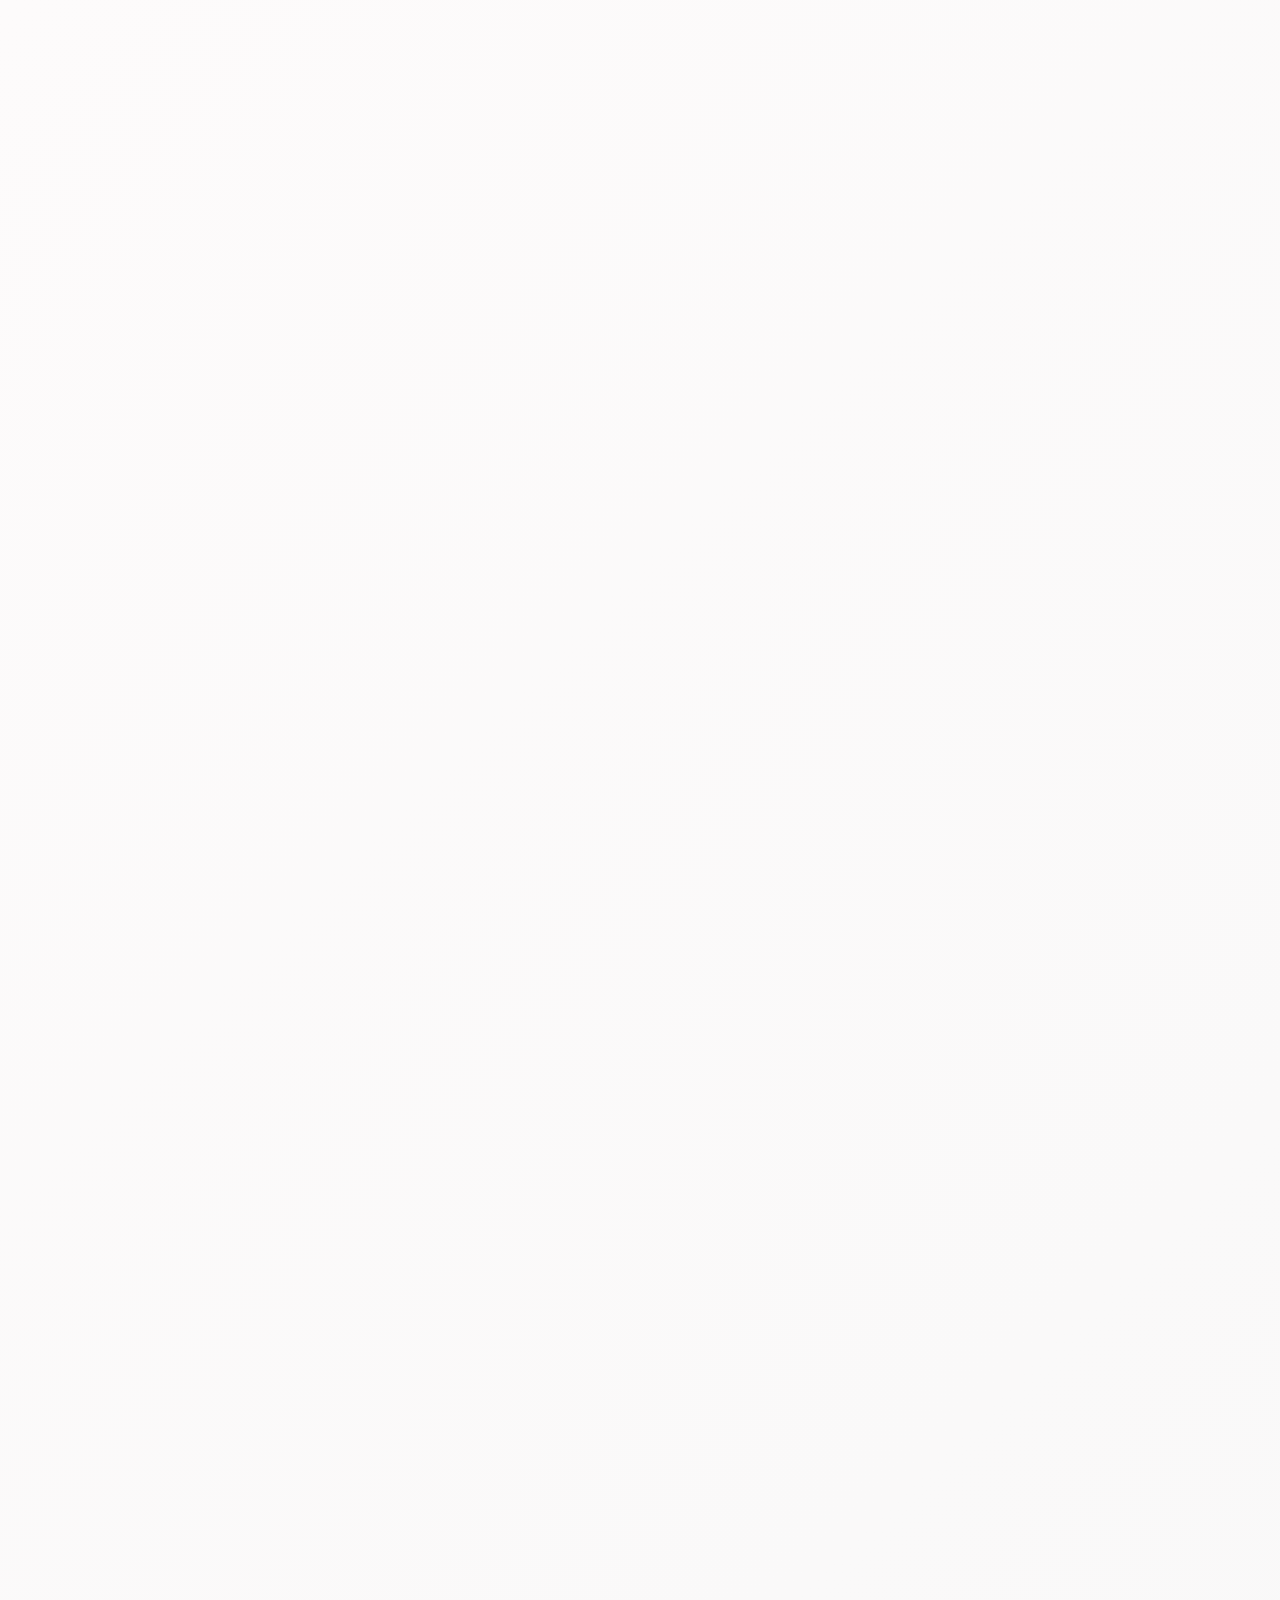
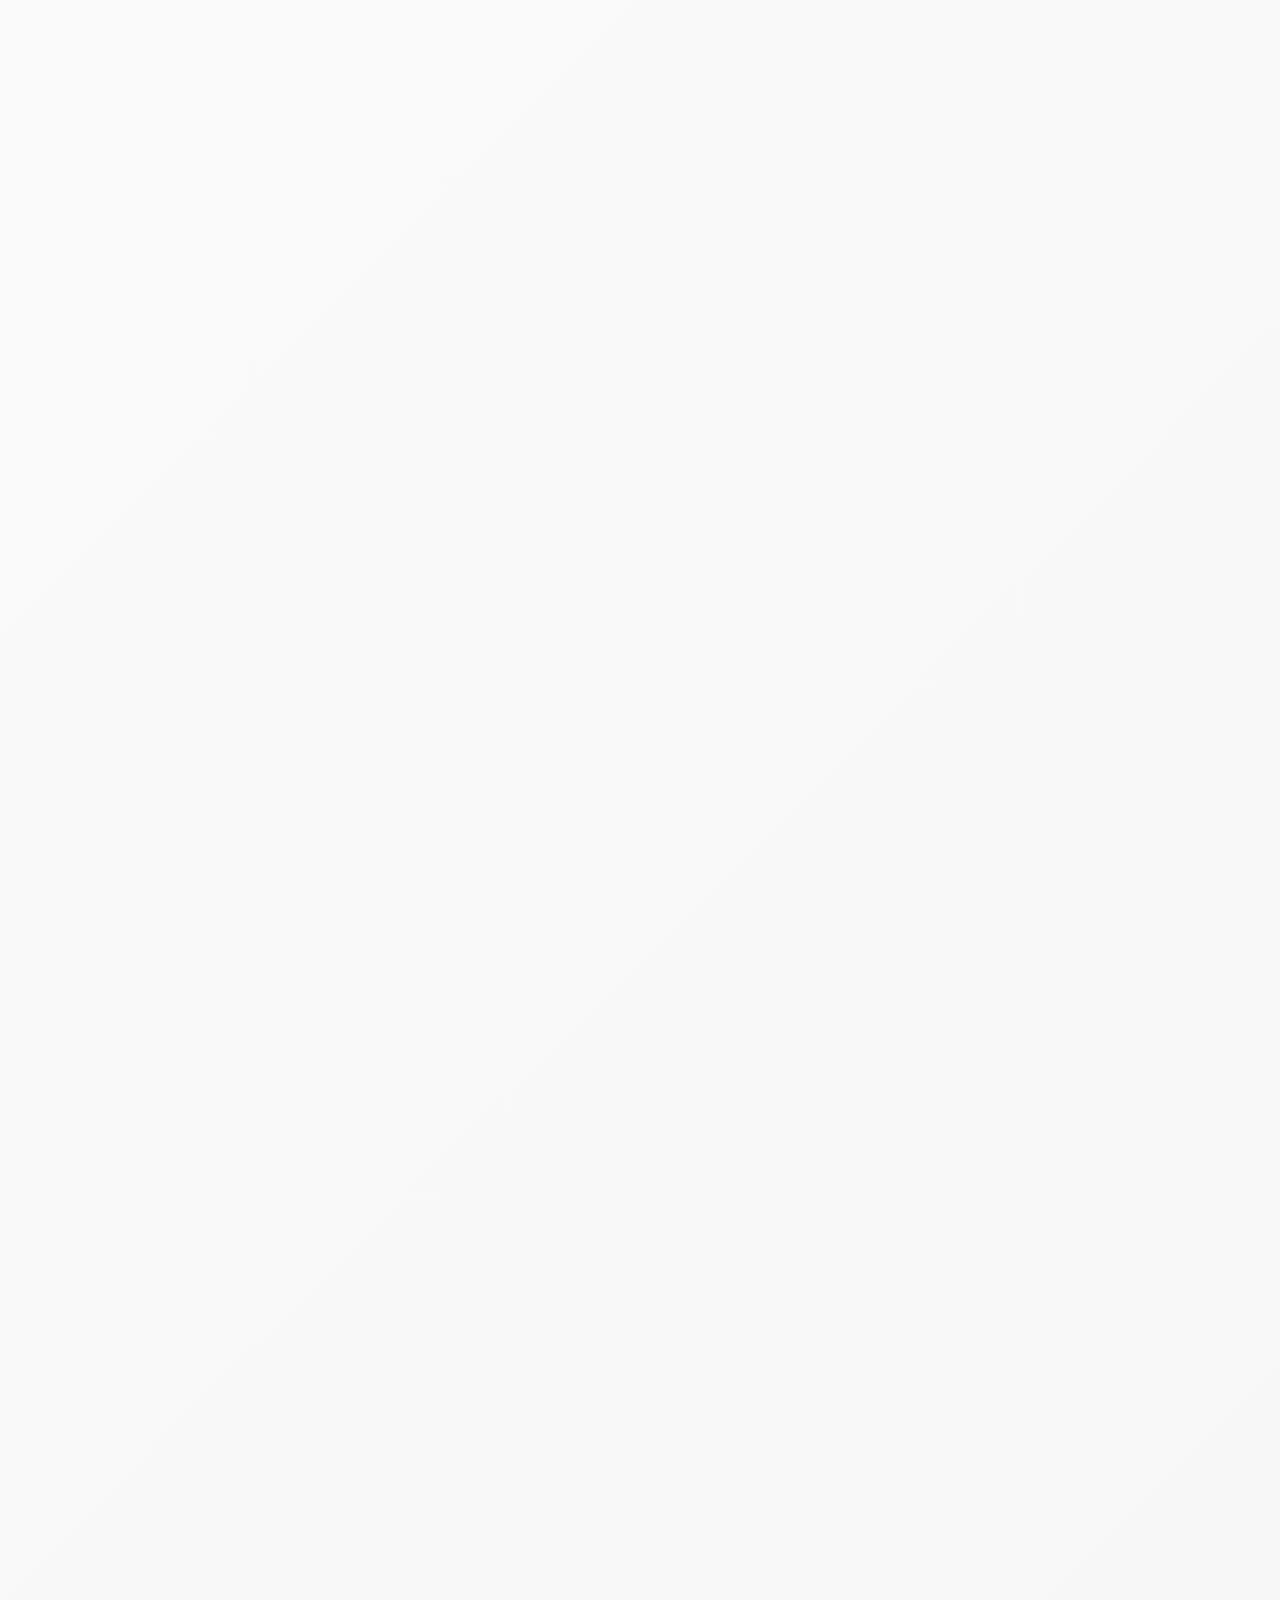
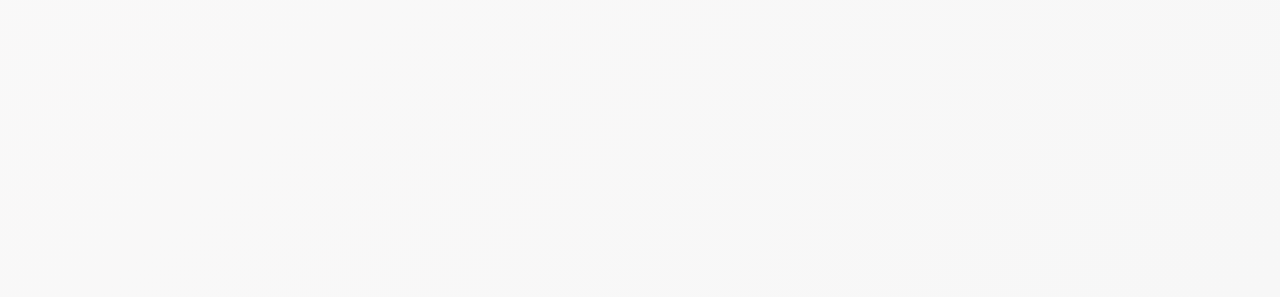
<file: CSRP2/egg-scanner-app-main/batch-loading.html>
<!DOCTYPE html>
<html lang="en">
<head>
    <meta charset="UTF-8">
    <meta name="viewport" content="width=device-width, initial-scale=1.0">
    <title>Scanning Eggs - Fresh Eggs Scanner</title>
    <link rel="stylesheet" href="styles/main.css">
</head>
<body>
    <!-- Header Navigation -->
    <header class="header">
        <div class="container">
            <nav class="nav">
                <div class="nav-right">
                    <a href="index.html" class="nav-btn btn-red">Home</a>
                </div>
            </nav>
        </div>
    </header>

    <!-- Main Content -->
    <main>
        <!-- Hero Section -->
        <section class="hero">
            <div class="container">
                <div class="hero-content">
                    <div class="hero-left">
                        <h1 class="hero-title">
                             Your pocket <span class="text-yellow">Egg-spert in <br>
                            Freshness
                        </h1>
                        <p class="hero-description">
                            Meet your kitchen’s new best friend! This AI-powered tool scans your eggs and tells you if they’re fresh, No more egg-speriments gone wrong.
                        </p>
                        <a href="batch-upload.html" class="btn btn-red hero-cta">SCAN YOUR EGGS HERE</a>
                        <p class="click-here">Click here!</p>
                    </div>
                    <div class="hero-right">
                        <div class="yellow-circle"></div>
                        <div class="egg-bowl">
                            <div class="bowl-container">
                                <div class="bowl"></div>
                                <div class="eggs">
                                    <div class="egg"></div>
                                    <div class="egg"></div>
                                    <div class="egg"></div>
                                    <div class="egg"></div>
                                    <div class="egg"></div>
                                    <div class="egg"></div>
                                </div>
                            </div>
                        </div>
                    </div>
                </div>
            </div>
        </section>

        <!-- Process Steps Section -->
        <section class="process-steps">
            <div class="container">
                <div class="steps-grid">
                    <div class="step">
                        <div class="step-icon yellow">1</div>
                        <h3 class="step-title">Upload<br>the Image<br>of the Eggs</h3>
                    </div>
                    <div class="step">
                        <div class="step-icon yellow">2</div>
                        <h3 class="step-title">Wait for the<br>Results</h3>
                    </div>
                    <div class="step">
                        <div class="step-icon green">3</div>
                        <h3 class="step-title">Results Are<br>Ready!</h3>
                    </div>
                </div>
            </div>
        </section>

        <!-- Loading Section -->
        <section class="loading-section">
            <div class="container">
                <div class="loading-container">
                    <h2 class="loading-title">SCANNING</h2>
                    <p class="loading-subtitle">We are scanning your eggs</p>
                    
                    <div class="scanning-eggs">
                        <div class="scanning-egg"></div>
                        <div class="scanning-egg"></div>
                        <div class="scanning-egg"></div>
                    </div>
                    
                    <p class="scanning-text">SCANNING EGG/S</p>
                    
                    <div class="progress-bar">
                        <div class="progress-fill"></div>
                    </div>
                </div>
            </div>
        </section>

<!-- Guidelines Section -->
        <section class="guidelines">
            <div class="container">
                
                <!-- Guidelines for Single Egg -->
               <div class="guideline-section">
                    <div class="guideline-header yellow">Guidelines for Single Egg</div>
                    <div class="guideline-content">
                        <div class="guideline-columns-container">
                            <div class="guideline-column">
                                <div class="guideline-content-wrapper">
                                    <div class="guideline-text">
                                        <ol>
                                            <li>Go to a shaded/dark area (the darker it is, the better).</li>
                                            <li>Place Egg On top of a source of light, enough to see the color of the egg inside (Flashlight, Camera light, etc.).</li>
                                             <li>Take a picture of the top view of the lighted/candled egg.</li>
                                            <li>Upload the egg to know the results.</li>
                                        </ol>
                                    </div>
                                </div>
                            </div>
                            <div class="guideline-column">
                                <div class="guideline-content-wrapper">
                                    <div class="guideline-image">
                               <img src="images/SINGLE.png" alt="Single egg example" class="zoomable" loading="lazy">
                            </div>
                                </div>
                            </div>
                        </div>
                    </div>
                </div>
                <!-- Guidelines for Egg Scanning by Batch -->
                <div class="guideline-section">
                    <div class="guideline-header yellow">Guidelines for Egg Scanning by Batch</div>
                    <div class="guideline-content">
                        <div class="guideline-columns-container">
                            <div class="guideline-column">
                                <div class="guideline-content-wrapper">
                                    <div class="guideline-text">
                                        <ol>
                                            <li>Go to a shaded/dark area (the darker it is, the better).</li>
                                            <li>Prepare your DIY Egg Carton with Lights (Scroll down to see the instructions).</li>
                                             <li>Place the eggs on the DIY Egg Carton.</li>
                                            <li>Take a picture of the top view of the lighted/candled eggs.</li>
                                            <li>Upload the picture to know the results.</li>
                                        </ol>
                                    </div>
                                </div>
                            </div>
                            <div class="guideline-column">
                                <div class="guideline-content-wrapper">
                                    <div class="guideline-image">
                               <img src="images/BATCH.png" alt="Batch egg example" class="zoomable" loading="lazy">
                            </div>
                                </div>
                            </div>
                        </div>
                    </div>
                </div>

                <!-- 
                <div class="text-center mb-3">
                    <a href="#upload-section" class="btn btn-red">SCAN YOUR EGGS NOW!</a>
                    <p class="click-here">Click here!</p>
                </div>
                -->
            </div>
        </section>

        <!-- DIY Section -->
        <section class="diy-panel" aria-labelledby="diy-title">
            <div class="container">
                <h2 id="diy-title" class="diy-title">DIY Egg Carton with Lights</h2>

                <div class="diy-card">
                    <div class="diy-steps">
                        <div class="diy-step" aria-label="Step 1: Materials">
                            <div>
                                <div style="display:flex;align-items:flex-start;">
                                    <div class="diy-step-number">1</div>
                                    <div class="diy-text">
                                        <strong>Materials</strong>
                                        <div style="margin-top:6px;font-size:0.95rem;color: #374151;">
                                            Prepare an Egg carton, and 6 small LED lights.
                                        </div>
                                    </div>
                                </div>
                            </div>
                            <div class="diy-thumb">
                                <img src="images/STEP 1.png" alt="Materials" class="zoomable" loading="lazy">
                            </div>
                        </div>

                        <div class="diy-step" aria-label="Step 2: Setup">
                            <div>
                                <div style="display:flex;align-items:flex-start;">
                                    <div class="diy-step-number">2</div>
                                    <div class="diy-text">
                                        <strong>Setup</strong>
                                        <div style="margin-top:6px;font-size:0.95rem;color: #374151;">
                                            Cut/Poke small holes under each cell and place the lights underneath.
                                        </div>
                                    </div>
                                </div>
                            </div>
                            <div class="diy-thumb">
                                <img src="images/STEP 2.png" alt="Setup" class="zoomable" loading="lazy">
                            </div>
                        </div>

                        <div class="diy-step" aria-label="Step 3: Use">
                            <div>
                                <div style="display:flex;align-items:flex-start;">
                                    <div class="diy-step-number">3</div>
                                    <div class="diy-text">
                                        <strong>Use</strong>
                                        <div style="margin-top:6px;font-size:0.95rem;color: #374151;">
                                            Switch on LED lights, place an egg on each cell, then capture the top view of the lighted eggs.
                                        </div>
                                    </div>
                                </div>
                            </div>
                            <div class="diy-thumb">
                                <img src="images/STEP 3.png" alt="Final" class="zoomable" loading="lazy">
                            </div>
                        </div>
                    </div>
                </div>
            </div>
        </section>

        <!-- Footer -->
        <footer class="footer">
            <div class="container">
                <!-- Footer content can be added here if needed -->
            </div>
        </footer>
    </main>

    <!-- Auto-redirect script -->
    <script>
        setTimeout(function() {
            window.location.href = 'batch-results.html';
        }, 5000);
    </script>
</body>
</html>
</file>
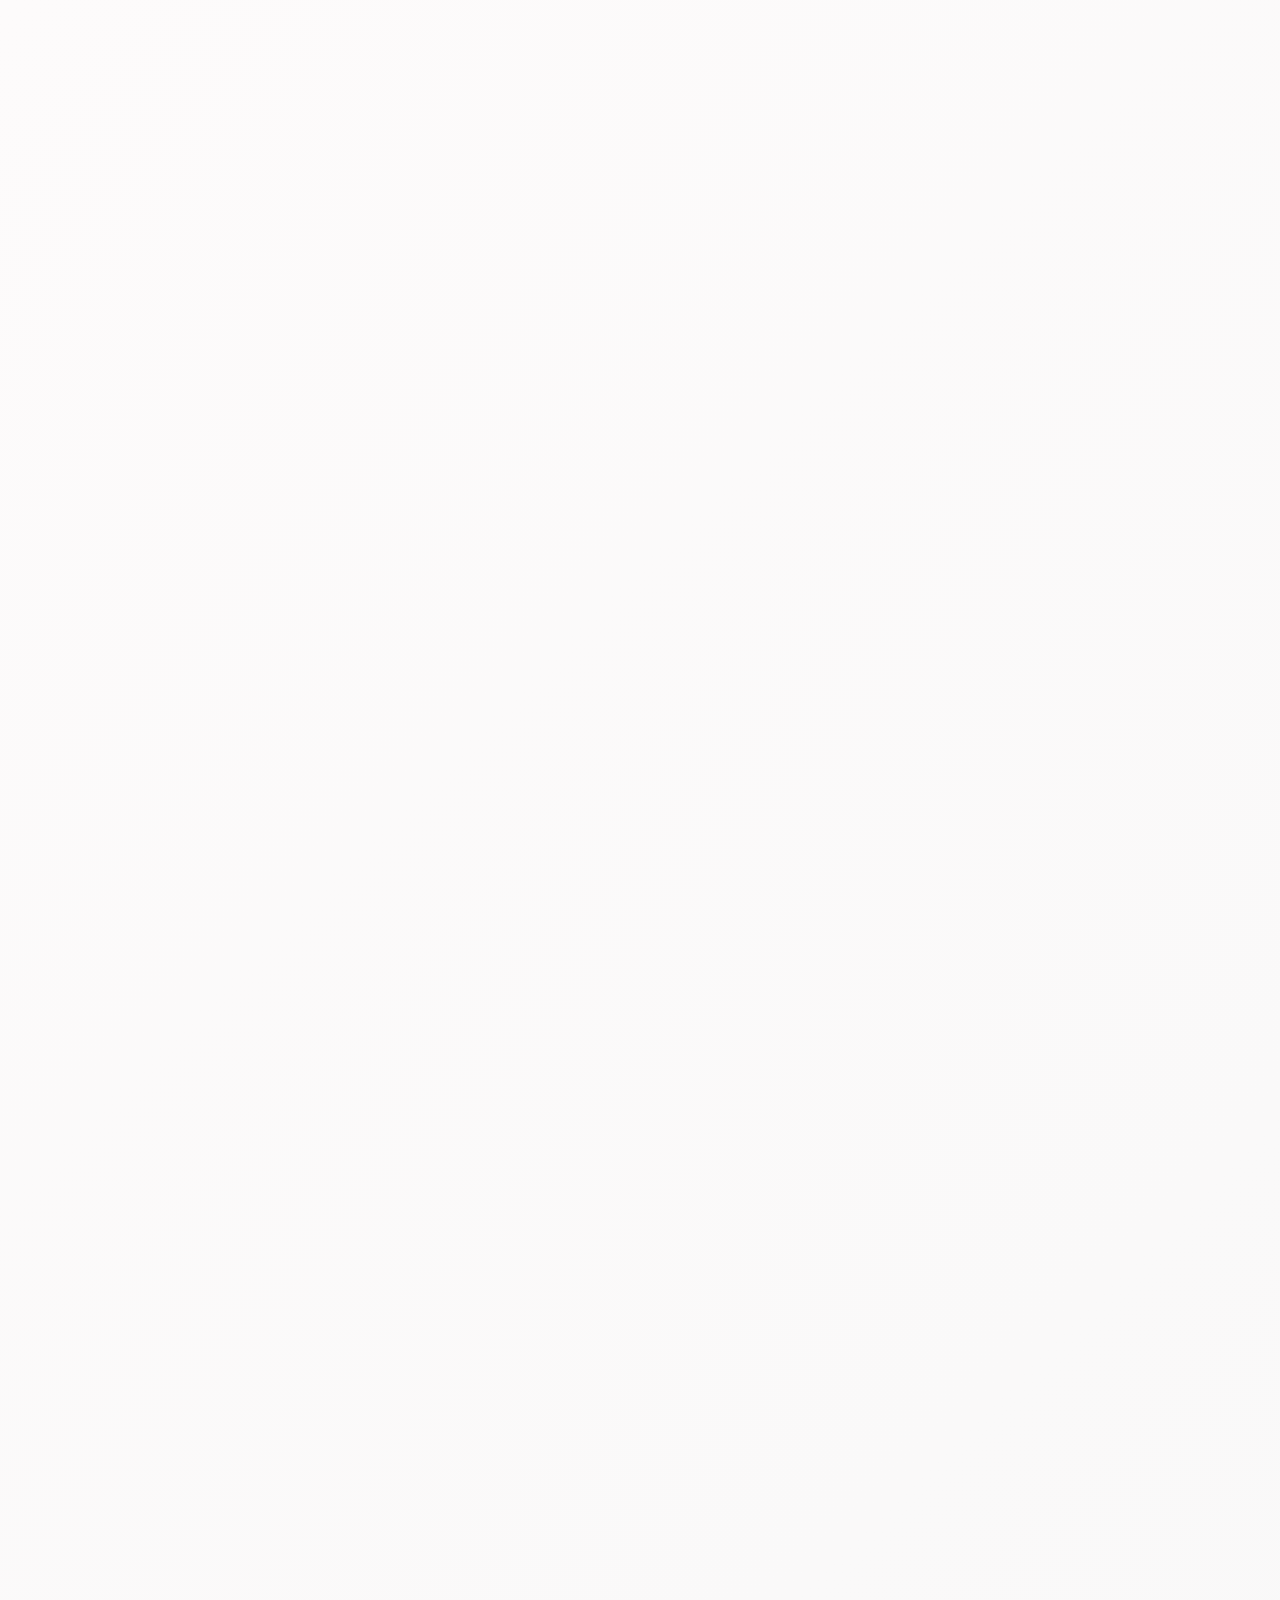
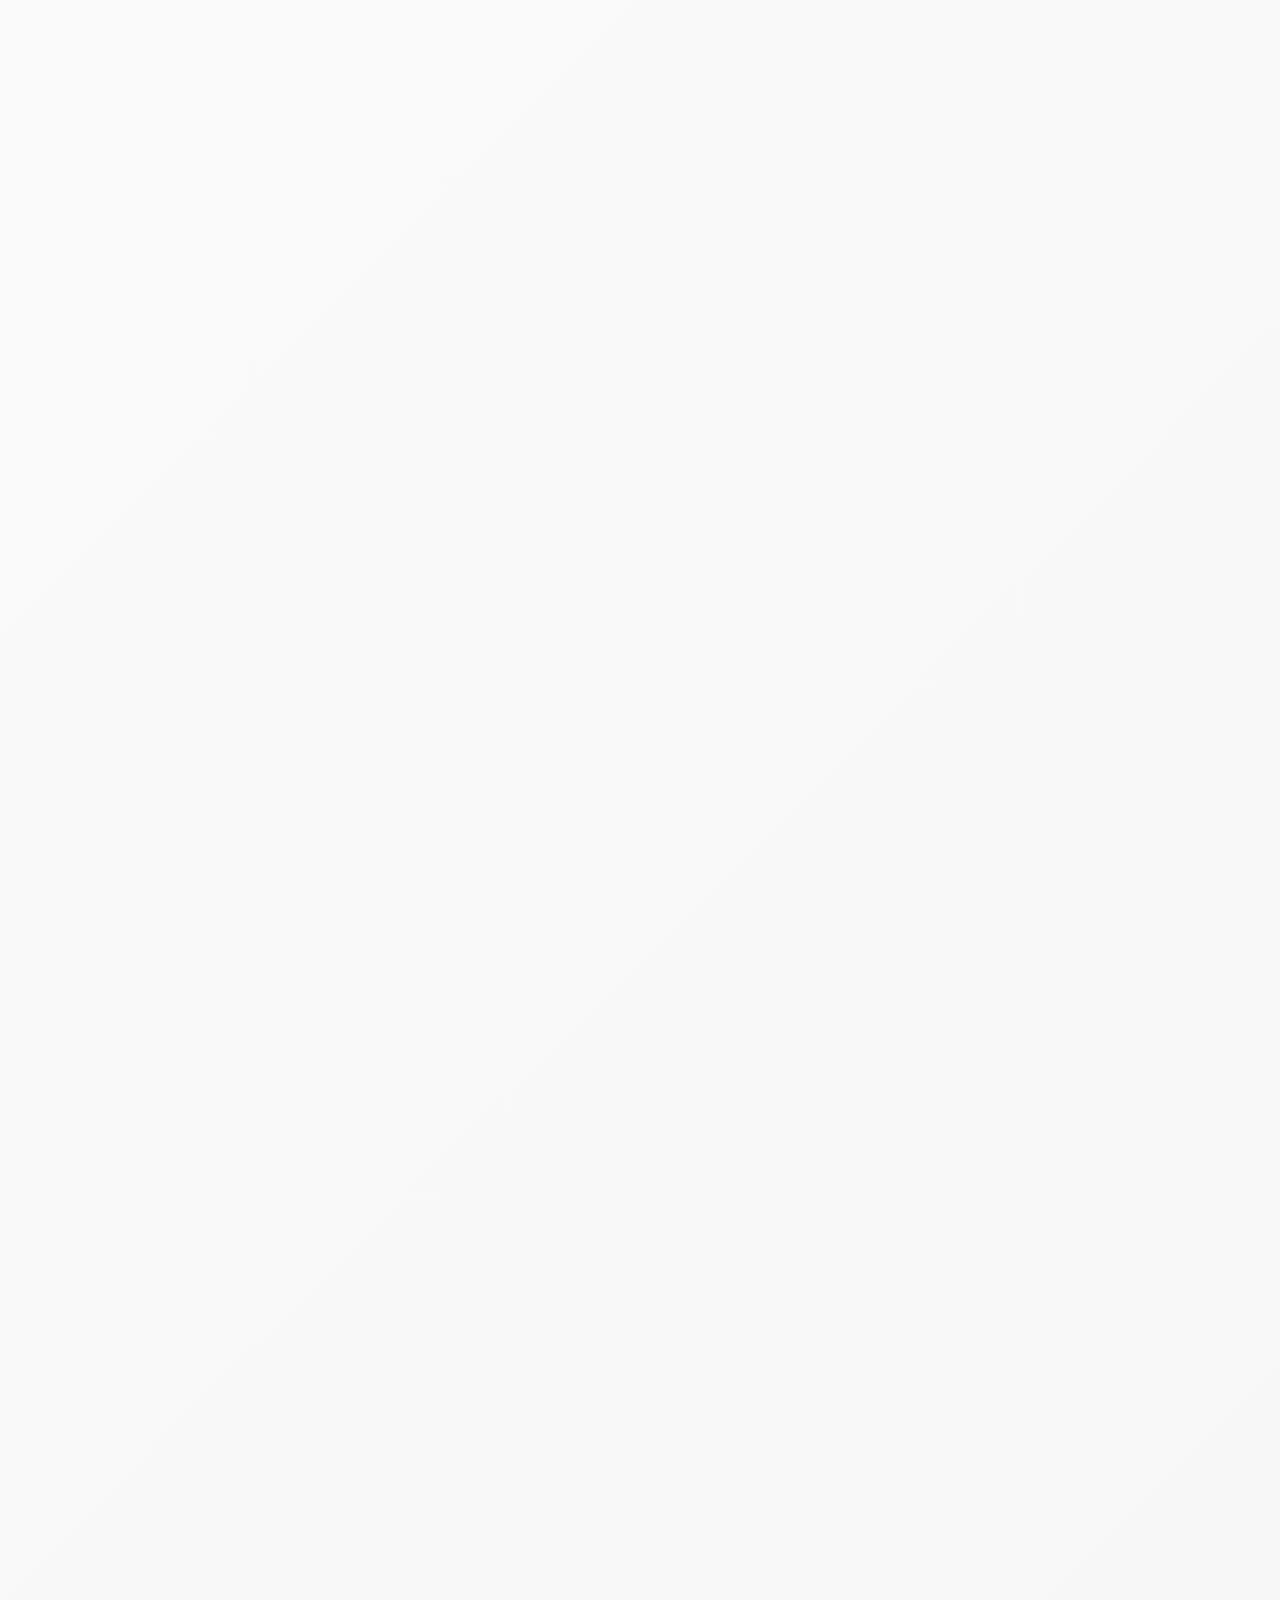
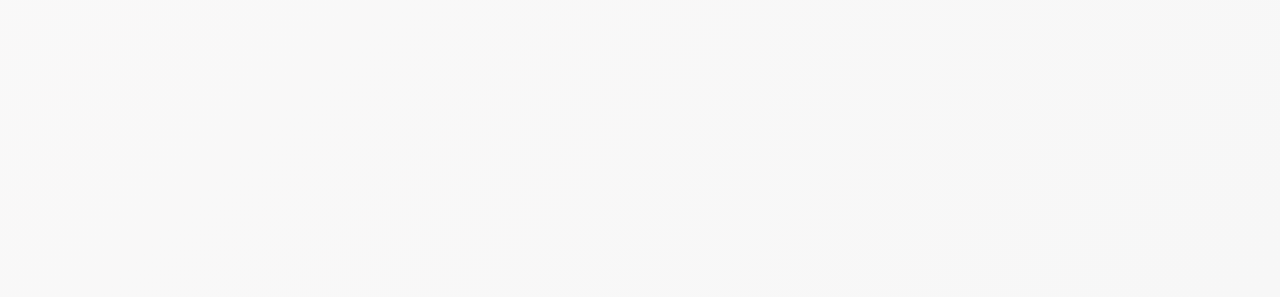
<file: CSRP2/egg-scanner-app-main/individual-loading.html>
<!DOCTYPE html>
<html lang="en">
<head>
    <meta charset="UTF-8">
    <meta name="viewport" content="width=device-width, initial-scale=1.0">
    <title>Scanning Egg - Fresh Eggs Scanner</title>
    <link rel="stylesheet" href="styles/main.css">
</head>
<body>
    <!-- Header Navigation -->
    <header class="header">
        <div class="container">
            <nav class="nav">
                <div class="nav-right">
                    <a href="index.html" class="nav-btn btn-red">Home</a>
                </div>
            </nav>
        </div>
    </header>

    <!-- Main Content -->
    <main>
        <!-- Hero Section -->
        <section class="hero">
            <div class="container">
                <div class="hero-content">
                    <div class="hero-left">
                        <h1 class="hero-title">
                             Your pocket <span class="text-yellow">Egg-spert in <br>
                            Freshness
                        </h1>
                        <p class="hero-description">
                            Meet your kitchen’s new best friend! This AI-powered tool scans your eggs and tells you if they’re fresh, No more egg-speriments gone wrong.
                        </p>
                        <a href="individual-upload.html" class="btn btn-red hero-cta">SCAN YOUR EGGS HERE</a>
                        <p class="click-here">Click here!</p>
                    </div>
                    <div class="hero-right">
                        <div class="yellow-circle"></div>
                        <div class="egg-bowl">
                            <div class="bowl-container">
                                <div class="bowl"></div>
                                <div class="eggs">
                                    <div class="egg"></div>
                                    <div class="egg"></div>
                                    <div class="egg"></div>
                                    <div class="egg"></div>
                                    <div class="egg"></div>
                                    <div class="egg"></div>
                                </div>
                            </div>
                        </div>
                    </div>
                </div>
            </div>
        </section>

        <!-- Process Steps Section -->
        <section class="process-steps">
            <div class="container">
                <div class="steps-grid">
                    <div class="step">
                        <div class="step-icon yellow">1</div>
                        <h3 class="step-title">Upload<br>the Image<br>of the Eggs</h3>
                    </div>
                    <div class="step">
                        <div class="step-icon yellow">2</div>
                        <h3 class="step-title">Wait for the<br>Results</h3>
                    </div>
                    <div class="step">
                        <div class="step-icon green">3</div>
                        <h3 class="step-title">Results Are<br>Ready!</h3>
                    </div>
                </div>
            </div>
        </section>

        <!-- Loading Section -->
        <section class="loading-section">
            <div class="container">
                <div class="loading-container">
                    <h2 class="loading-title">SCANNING</h2>
                    <p class="loading-subtitle">We are scanning your egg</p>
                    
                    <div class="scanning-eggs">
                        <div class="scanning-egg"></div>
                        <div class="scanning-egg"></div>
                        <div class="scanning-egg"></div>
                    </div>
                    
                    <p class="scanning-text">SCANNING EGG/S</p>
                    
                    <div class="progress-bar">
                        <div class="progress-fill"></div>
                    </div>
                </div>
            </div>
        </section>

<!-- Guidelines Section -->
        <section class="guidelines">
            <div class="container">
                
                <!-- Guidelines for Single Egg -->
               <div class="guideline-section">
                    <div class="guideline-header yellow">Guidelines for Single Egg</div>
                    <div class="guideline-content">
                        <div class="guideline-columns-container">
                            <div class="guideline-column">
                                <div class="guideline-content-wrapper">
                                    <div class="guideline-text">
                                        <ol>
                                            <li>Go to a shaded/dark area (the darker it is, the better).</li>
                                            <li>Place Egg On top of a source of light, enough to see the color of the egg inside (Flashlight, Camera light, etc.).</li>
                                             <li>Take a picture of the top view of the lighted/candled egg.</li>
                                            <li>Upload the egg to know the results.</li>
                                        </ol>
                                    </div>
                                </div>
                            </div>
                            <div class="guideline-column">
                                <div class="guideline-content-wrapper">
                                    <div class="guideline-image">
                               <img src="images/SINGLE.png" alt="Single egg example" class="zoomable" loading="lazy">
                            </div>
                                </div>
                            </div>
                        </div>
                    </div>
                </div>
                <!-- Guidelines for Egg Scanning by Batch -->
                <div class="guideline-section">
                    <div class="guideline-header yellow">Guidelines for Egg Scanning by Batch</div>
                    <div class="guideline-content">
                        <div class="guideline-columns-container">
                            <div class="guideline-column">
                                <div class="guideline-content-wrapper">
                                    <div class="guideline-text">
                                        <ol>
                                            <li>Go to a shaded/dark area (the darker it is, the better).</li>
                                            <li>Prepare your DIY Egg Carton with Lights (Scroll down to see the instructions).</li>
                                             <li>Place the eggs on the DIY Egg Carton.</li>
                                            <li>Take a picture of the top view of the lighted/candled eggs.</li>
                                            <li>Upload the picture to know the results.</li>
                                        </ol>
                                    </div>
                                </div>
                            </div>
                            <div class="guideline-column">
                                <div class="guideline-content-wrapper">
                                    <div class="guideline-image">
                               <img src="images/BATCH.png" alt="Batch egg example" class="zoomable" loading="lazy">
                            </div>
                                </div>
                            </div>
                        </div>
                    </div>
                </div>

                <!-- 
                <div class="text-center mb-3">
                    <a href="#upload-section" class="btn btn-red">SCAN YOUR EGGS NOW!</a>
                    <p class="click-here">Click here!</p>
                </div>
                -->
            </div>
        </section>

         <!-- DIY Section -->
        <section class="diy-panel" aria-labelledby="diy-title">
            <div class="container">
                <h2 id="diy-title" class="diy-title">DIY Egg Carton with Lights</h2>

                <div class="diy-card">
                    <div class="diy-steps">
                        <div class="diy-step" aria-label="Step 1: Materials">
                            <div>
                                <div style="display:flex;align-items:flex-start;">
                                    <div class="diy-step-number">1</div>
                                    <div class="diy-text">
                                        <strong>Materials</strong>
                                        <div style="margin-top:6px;font-size:0.95rem;color: #374151;">
                                            Prepare an Egg carton, and 6 small LED lights.
                                        </div>
                                    </div>
                                </div>
                            </div>
                            <div class="diy-thumb">
                                <img src="images/STEP 1.png" alt="Materials" class="zoomable" loading="lazy">
                            </div>
                        </div>

                        <div class="diy-step" aria-label="Step 2: Setup">
                            <div>
                                <div style="display:flex;align-items:flex-start;">
                                    <div class="diy-step-number">2</div>
                                    <div class="diy-text">
                                        <strong>Setup</strong>
                                        <div style="margin-top:6px;font-size:0.95rem;color: #374151;">
                                            Cut/Poke small holes under each cell and place the lights underneath.
                                        </div>
                                    </div>
                                </div>
                            </div>
                            <div class="diy-thumb">
                                <img src="images/STEP 2.png" alt="Setup" class="zoomable" loading="lazy">
                            </div>
                        </div>

                        <div class="diy-step" aria-label="Step 3: Use">
                            <div>
                                <div style="display:flex;align-items:flex-start;">
                                    <div class="diy-step-number">3</div>
                                    <div class="diy-text">
                                        <strong>Use</strong>
                                        <div style="margin-top:6px;font-size:0.95rem;color: #374151;">
                                            Switch on LED lights, place an egg on each cell, then capture the top view of the lighted eggs.
                                        </div>
                                    </div>
                                </div>
                            </div>
                            <div class="diy-thumb">
                                <img src="images/STEP 3.png" alt="Final" class="zoomable" loading="lazy">
                            </div>
                        </div>
                    </div>
                </div>
            </div>
        </section>

        <!-- Footer -->
        <footer class="footer">
            <div class="container">
                <!-- Footer content can be added here if needed -->
            </div>
        </footer>
    </main>

    <!-- Auto-redirect script -->
    <script>
        setTimeout(function() {
            window.location.href = 'individual-results.html';
        }, 5000);
    </script>
</body>
</html>
</file>
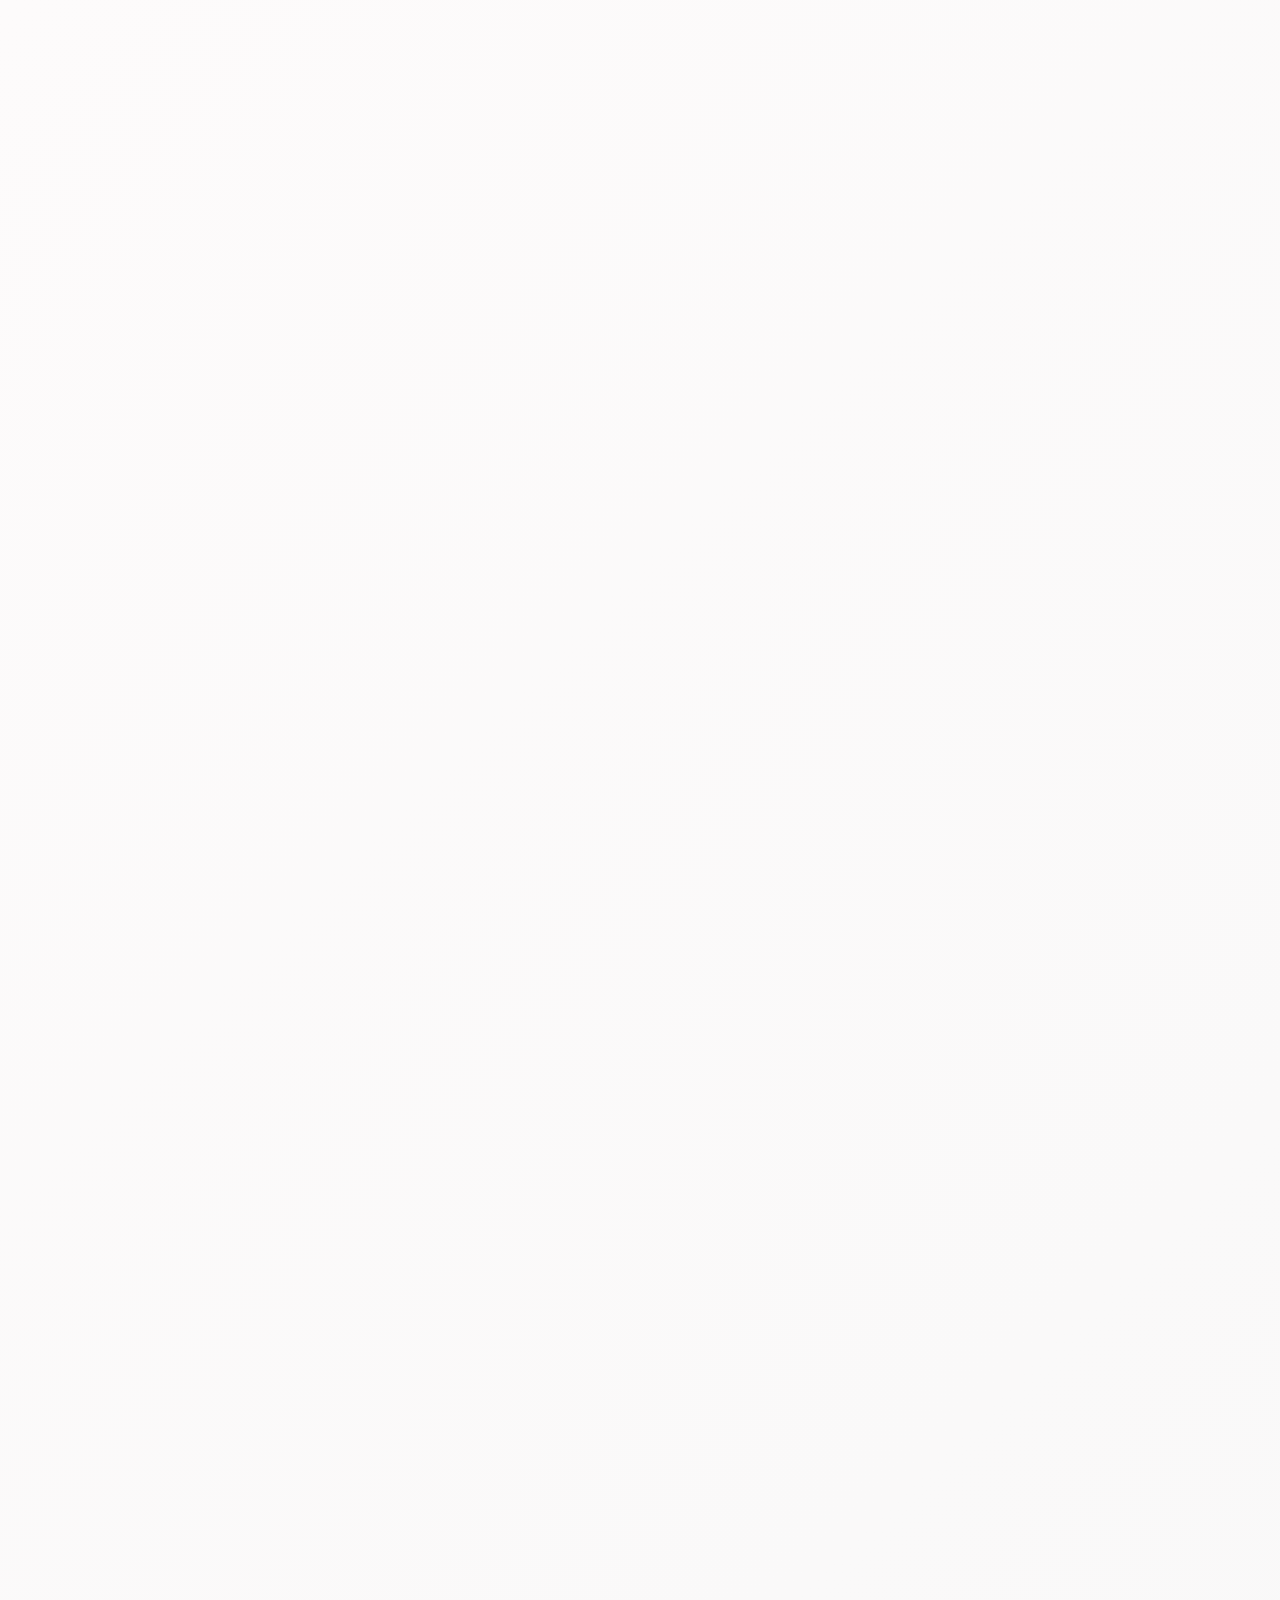
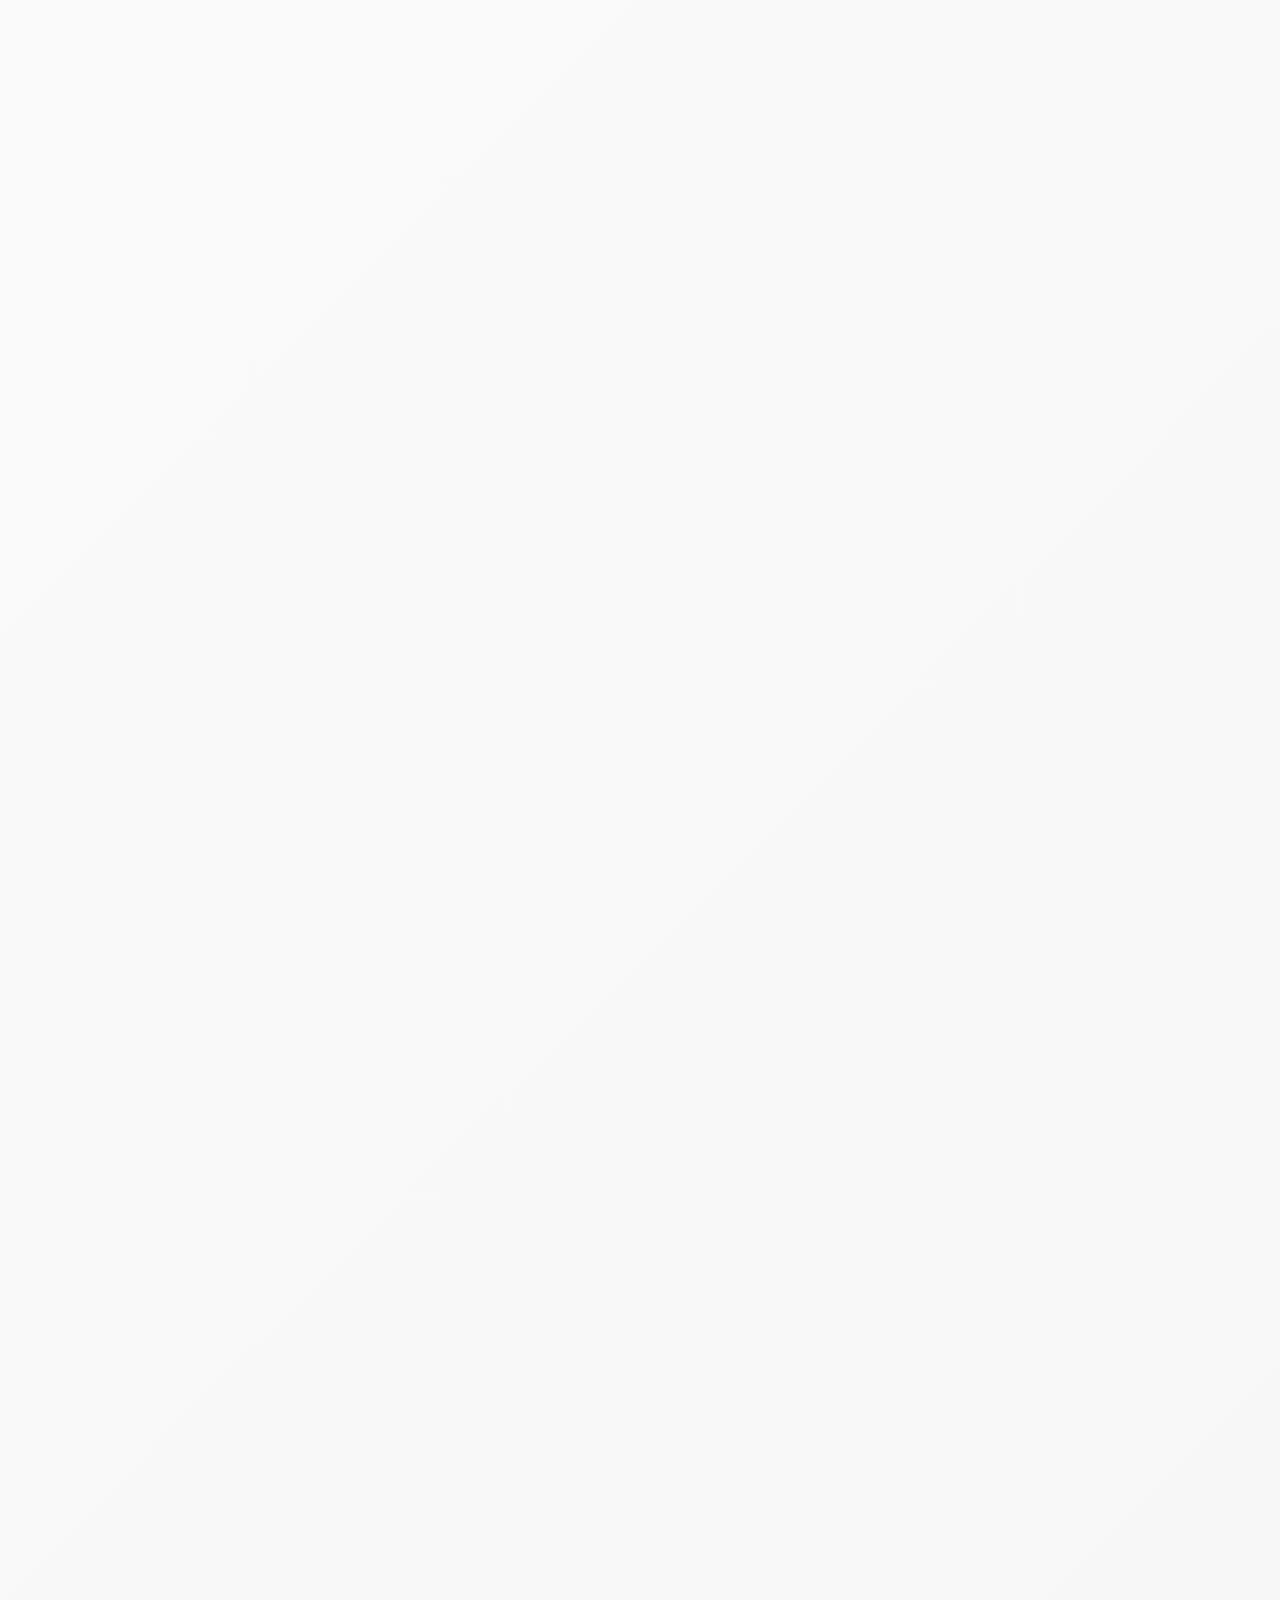
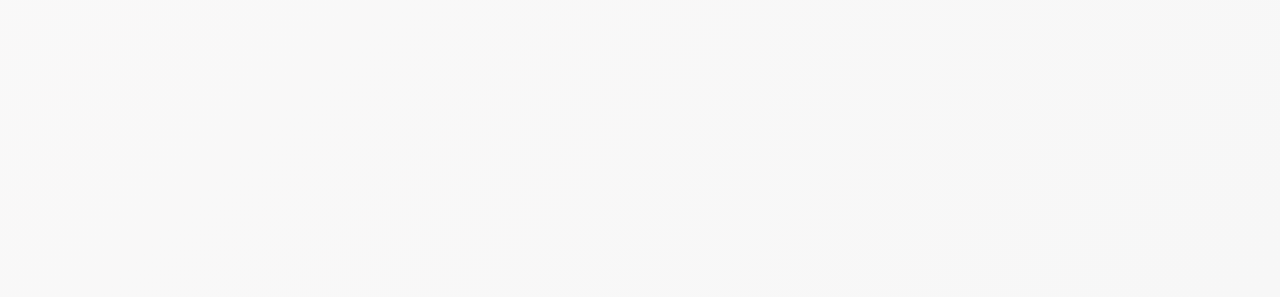
<file: EGG-SCANNER-MAIN-REVISED/CSRP2/egg-scanner-app-main/batch-loading.html>
<!DOCTYPE html>
<html lang="en">
<head>
    <meta charset="UTF-8">
    <meta name="viewport" content="width=device-width, initial-scale=1.0">
    <title>Scanning Eggs - Fresh Eggs Scanner</title>
    <link rel="stylesheet" href="styles/main.css">
</head>
<body>
    <!-- Header Navigation -->
    <header class="header">
        <div class="container">
            <nav class="nav">
                <div class="nav-right">
                    <a href="index.html" class="nav-btn btn-red">Home</a>
                </div>
            </nav>
        </div>
    </header>

    <!-- Main Content -->
    <main>
        <!-- Hero Section -->
        <section class="hero">
            <div class="container">
                <div class="hero-content">
                    <div class="hero-left">
                        <h1 class="hero-title">
                             Your pocket <span class="text-yellow">Egg-spert in <br>
                            Freshness
                        </h1>
                        <p class="hero-description">
                            Meet your kitchen’s new best friend! This AI-powered tool scans your eggs and tells you if they’re fresh, No more egg-speriments gone wrong.
                        </p>
                        <a href="batch-upload.html" class="btn btn-red hero-cta">SCAN YOUR EGGS HERE</a>
                        <p class="click-here">Click here!</p>
                    </div>
                    <div class="hero-right">
                        <div class="yellow-circle"></div>
                        <div class="egg-bowl">
                            <div class="bowl-container">
                                <div class="bowl"></div>
                                <div class="eggs">
                                    <div class="egg"></div>
                                    <div class="egg"></div>
                                    <div class="egg"></div>
                                    <div class="egg"></div>
                                    <div class="egg"></div>
                                    <div class="egg"></div>
                                </div>
                            </div>
                        </div>
                    </div>
                </div>
            </div>
        </section>

        <!-- Process Steps Section -->
        <section class="process-steps">
            <div class="container">
                <div class="steps-grid">
                    <div class="step">
                        <div class="step-icon yellow">1</div>
                        <h3 class="step-title">Upload<br>the Image<br>of the Eggs</h3>
                    </div>
                    <div class="step">
                        <div class="step-icon yellow">2</div>
                        <h3 class="step-title">Wait for the<br>Results</h3>
                    </div>
                    <div class="step">
                        <div class="step-icon green">3</div>
                        <h3 class="step-title">Results Are<br>Ready!</h3>
                    </div>
                </div>
            </div>
        </section>

        <!-- Loading Section -->
        <section class="loading-section">
            <div class="container">
                <div class="loading-container">
                    <h2 class="loading-title">SCANNING</h2>
                    <p class="loading-subtitle">We are scanning your eggs</p>
                    
                    <div class="scanning-eggs">
                        <div class="scanning-egg"></div>
                        <div class="scanning-egg"></div>
                        <div class="scanning-egg"></div>
                    </div>
                    
                    <p class="scanning-text">SCANNING EGG/S</p>
                    
                    <div class="progress-bar">
                        <div class="progress-fill"></div>
                    </div>
                </div>
            </div>
        </section>

        <!-- Guidelines Section -->
        <section class="guidelines">
            <div class="container">
                
                <!-- Guidelines for Single Egg -->
               <div class="guideline-section">
                    <div class="guideline-header yellow">Guidelines for Single Egg</div>
                    <div class="guideline-content">
                        <div class="guideline-columns-container">
                            <div class="guideline-column">
                                <div class="guideline-content-wrapper">
                                    <div class="guideline-text">
                                        <ol>
                                            <li>Go to a shaded/dark area (the darker it is, the better)</li>
                                            <li>Place Egg on top of source of light (flashlight, Camera light, etc.)</li>
                                             <li>Go to a shaded/dark area (the darker it is, the better)</li>
                                            <li>Place Egg on top of source of light (flashlight, Camera light, etc.)</li>
                                        </ol>
                                    </div>
                                </div>
                            </div>
                            <div class="guideline-column">
                                <div class="guideline-content-wrapper">
                                    <div class="guideline-image">
                               <img src="images/SINGLE.png" alt="Single egg example" class="zoomable" loading="lazy">
                            </div>
                                </div>
                            </div>
                        </div>
                    </div>
                </div>
                <!-- Guidelines for Egg Scanning by Batch -->
                <div class="guideline-section">
                    <div class="guideline-header yellow">Guidelines for Egg Scanning by Batch</div>
                    <div class="guideline-content">
                        <div class="guideline-columns-container">
                            <div class="guideline-column">
                                <div class="guideline-content-wrapper">
                                    <div class="guideline-text">
                                        <ol>
                                            <li>Go to a shaded/dark area (the darker it is, the better)</li>
                                            <li>Place Egg on top of source of light (flashlight, Camera light, etc.)</li>
                                             <li>Go to a shaded/dark area (the darker it is, the better)</li>
                                            <li>Place Egg on top of source of light (flashlight, Camera light, etc.)</li>
                                        </ol>
                                    </div>
                                </div>
                            </div>
                            <div class="guideline-column">
                                <div class="guideline-content-wrapper">
                                    <div class="guideline-image">
                               <img src="images/BATCH.png" alt="Batch egg example" class="zoomable" loading="lazy">
                            </div>
                                </div>
                            </div>
                        </div>
                    </div>
                </div>

                <!-- 
                <div class="text-center mb-3">
                    <a href="#upload-section" class="btn btn-red">SCAN YOUR EGGS NOW!</a>
                    <p class="click-here">Click here!</p>
                </div>
                -->
            </div>
        </section>

        <!-- DIY Section -->
        <section class="diy-panel" aria-labelledby="diy-title">
            <div class="container">
                <h2 id="diy-title" class="diy-title">DIY Egg Carton with Lights</h2>

                <div class="diy-card">
                    <div class="diy-steps">
                        <div class="diy-step" aria-label="Step 1: Materials">
                            <div>
                                <div style="display:flex;align-items:flex-start;">
                                    <div class="diy-step-number">1</div>
                                    <div class="diy-text">
                                        <strong>Materials</strong>
                                        <div style="margin-top:6px;font-size:0.95rem;color: #374151;">
                                            Egg carton and 1–3 small candles or LED tea lights.
                                        </div>
                                    </div>
                                </div>
                            </div>
                            <div class="diy-thumb">
                                <img src="images/STEP 1.png" alt="Materials" class="zoomable" loading="lazy">
                            </div>
                        </div>

                        <div class="diy-step" aria-label="Step 2: Setup">
                            <div>
                                <div style="display:flex;align-items:flex-start;">
                                    <div class="diy-step-number">2</div>
                                    <div class="diy-text">
                                        <strong>Setup</strong>
                                        <div style="margin-top:6px;font-size:0.95rem;color: #374151;">
                                            Cut small holes under each cell and place lights underneath.
                                        </div>
                                    </div>
                                </div>
                            </div>
                            <div class="diy-thumb">
                                <img src="images/STEP 2.png" alt="Setup" class="zoomable" loading="lazy">
                            </div>
                        </div>

                        <div class="diy-step" aria-label="Step 3: Use">
                            <div>
                                <div style="display:flex;align-items:flex-start;">
                                    <div class="diy-step-number">3</div>
                                    <div class="diy-text">
                                        <strong>Use</strong>
                                        <div style="margin-top:6px;font-size:0.95rem;color: #374151;">
                                            Light candles / switch on LEDs, place eggs, take top-view photo.
                                        </div>
                                    </div>
                                </div>
                            </div>
                            <div class="diy-thumb">
                                <img src="images/STEP 3.png" alt="Final" class="zoomable" loading="lazy">
                            </div>
                        </div>
                    </div>
                </div>
            </div>
        </section>

        <!-- Footer -->
        <footer class="footer">
            <div class="container">
                <!-- Footer content can be added here if needed -->
            </div>
        </footer>
    </main>

    <!-- Auto-redirect script -->
    <script>
        setTimeout(function() {
            window.location.href = 'batch-results.html';
        }, 5000);
    </script>
</body>
</html>
</file>
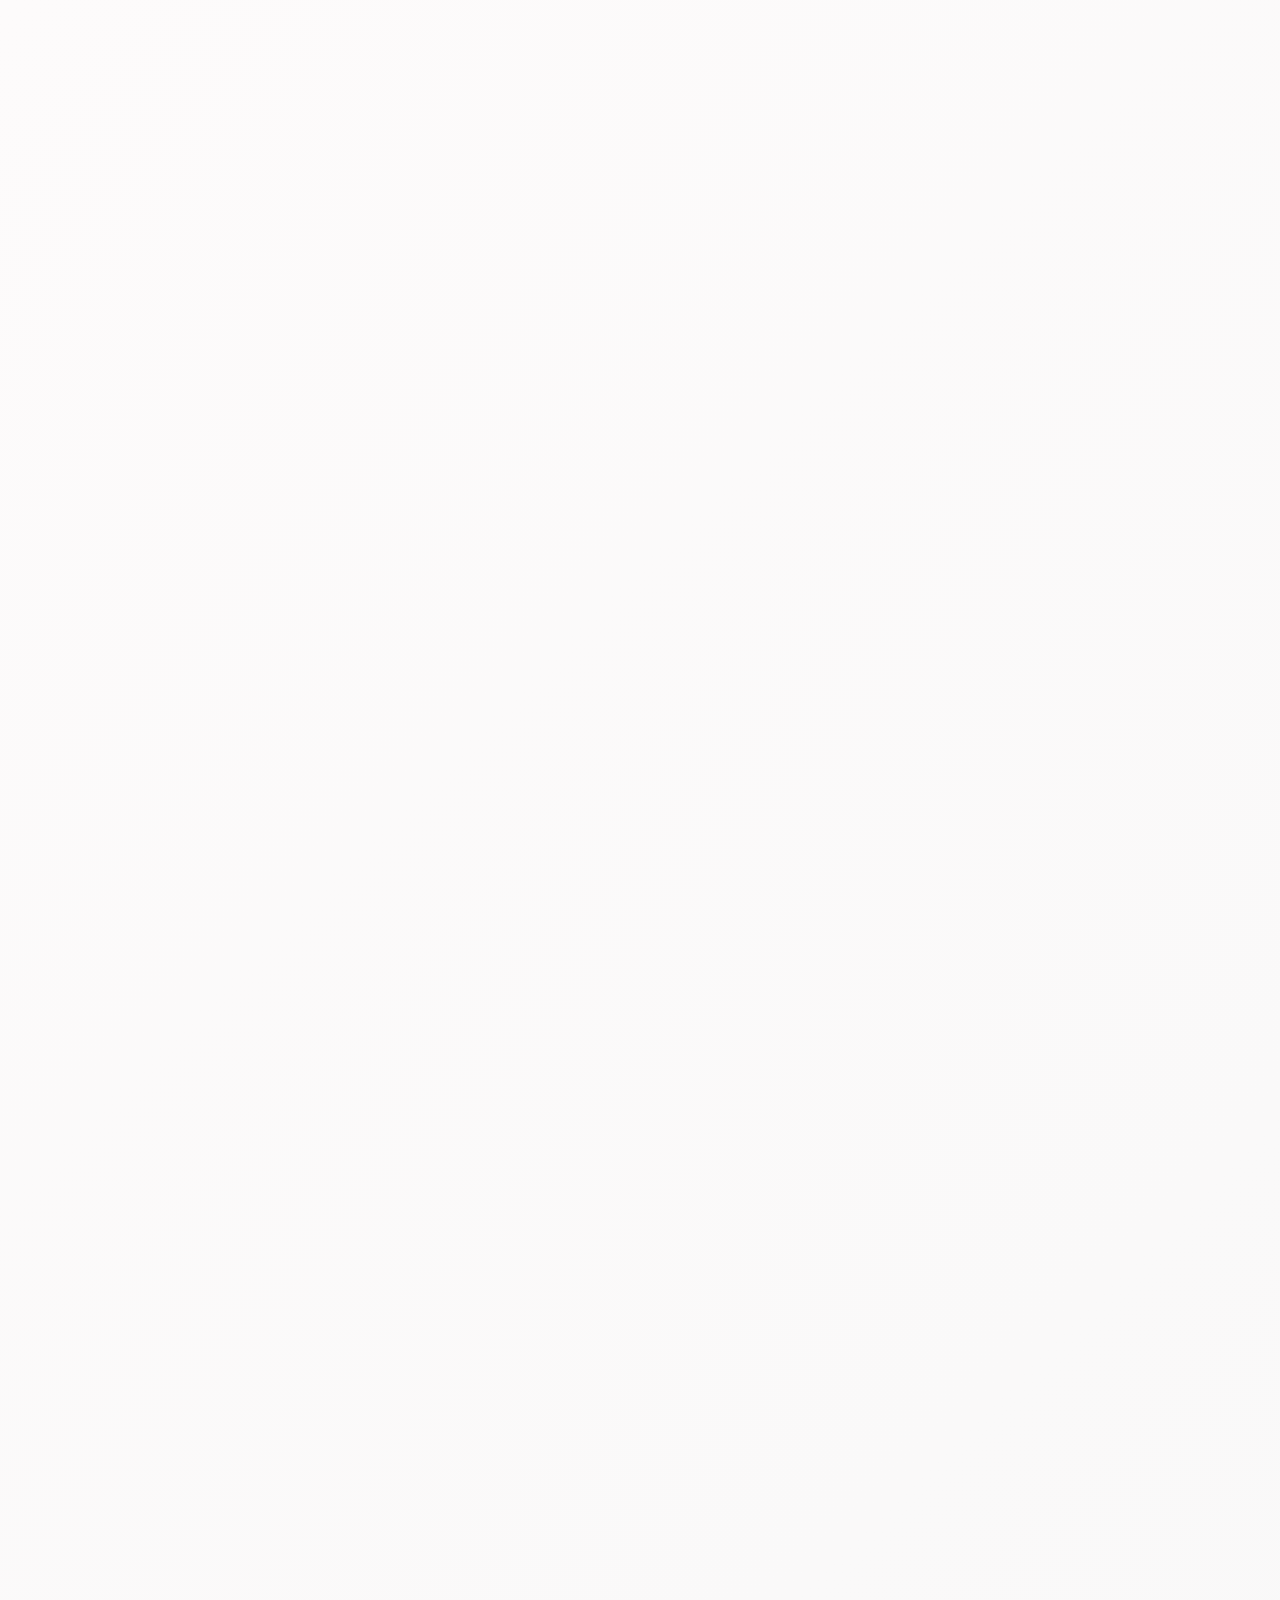
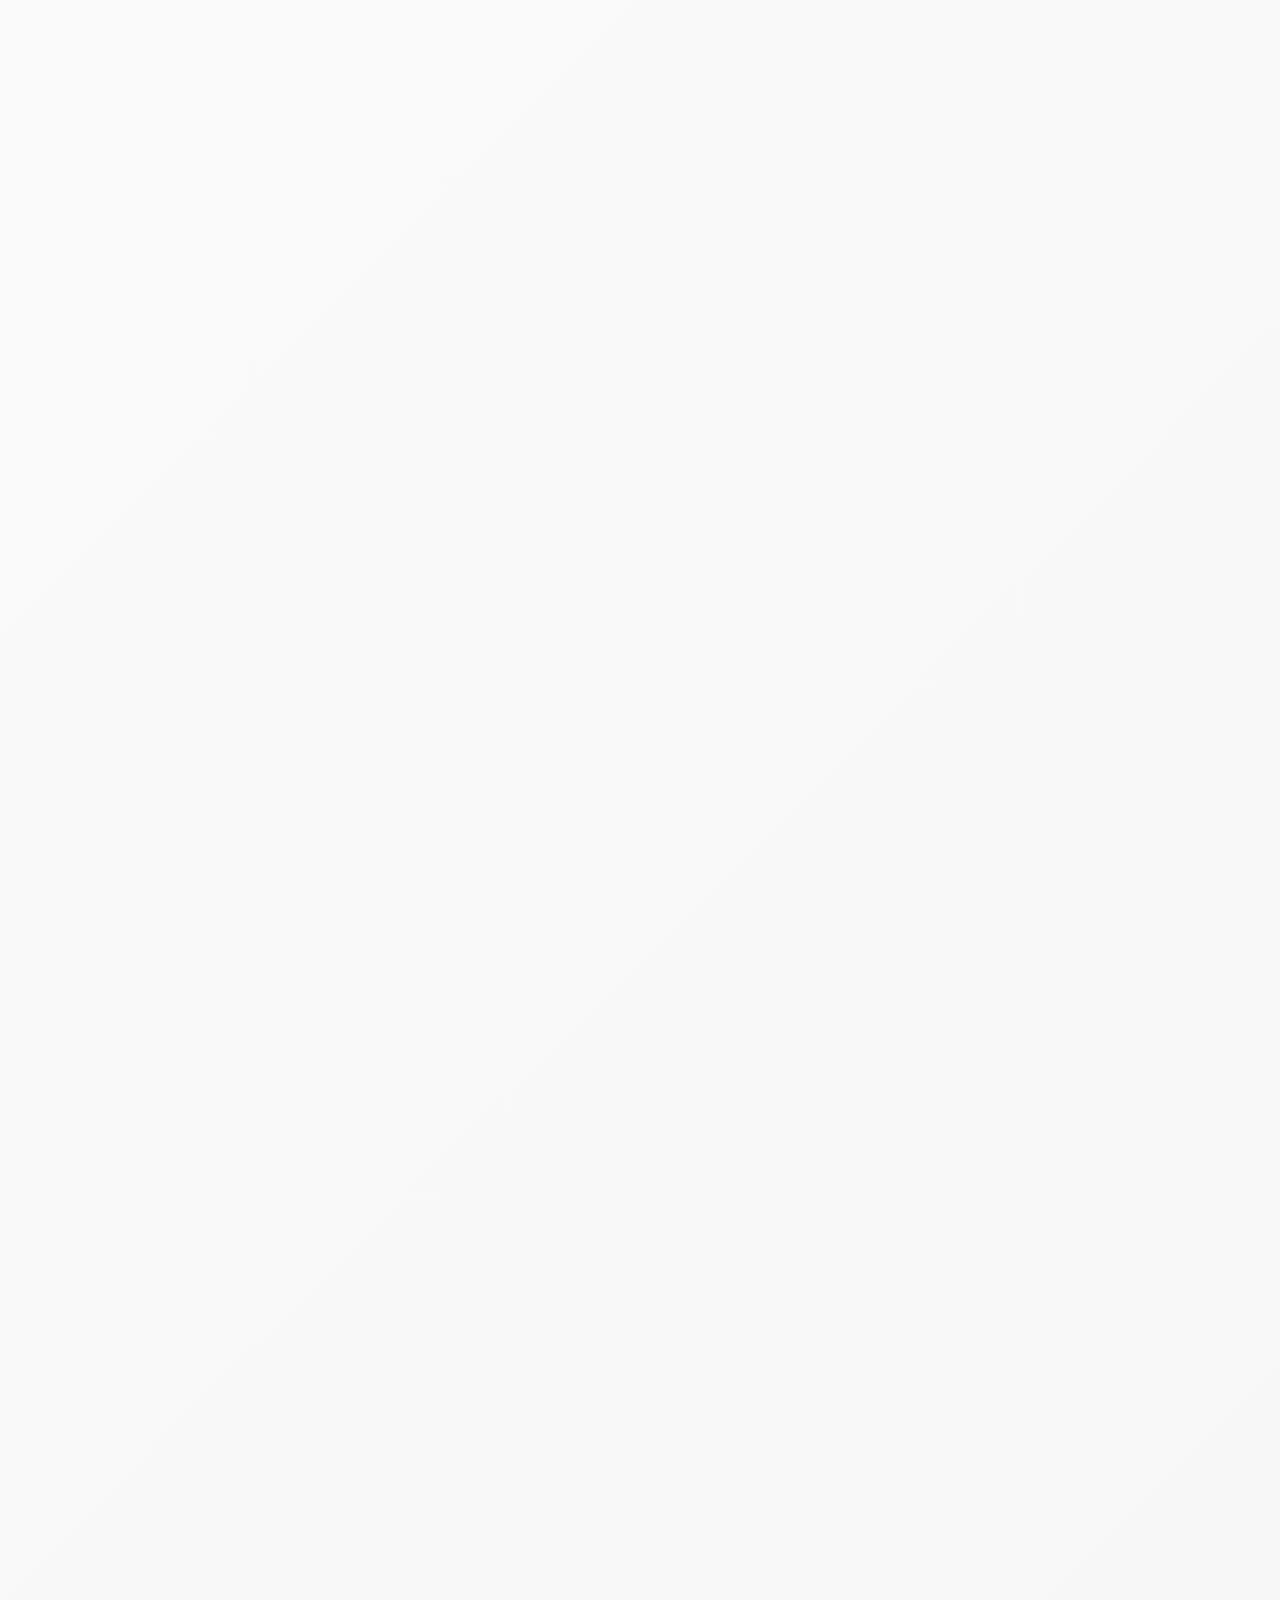
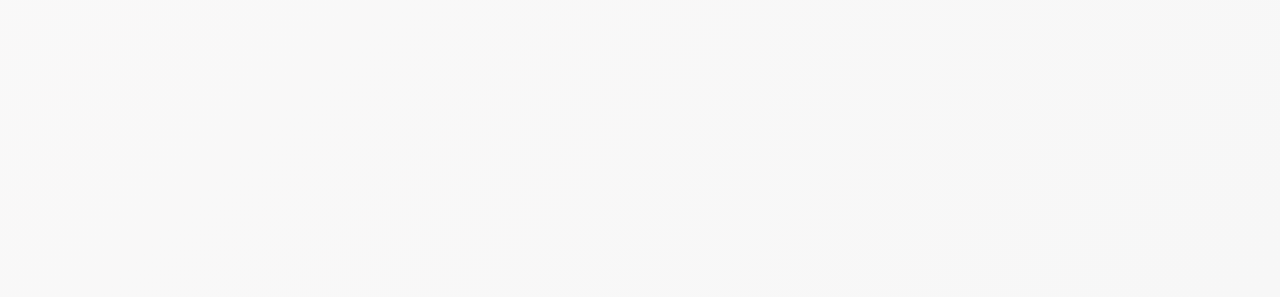
<file: EGG-SCANNER-MAIN-REVISED/CSRP2/egg-scanner-app-main/individual-loading.html>
<!DOCTYPE html>
<html lang="en">
<head>
    <meta charset="UTF-8">
    <meta name="viewport" content="width=device-width, initial-scale=1.0">
    <title>Scanning Egg - Fresh Eggs Scanner</title>
    <link rel="stylesheet" href="styles/main.css">
</head>
<body>
    <!-- Header Navigation -->
    <header class="header">
        <div class="container">
            <nav class="nav">
                <div class="nav-right">
                    <a href="index.html" class="nav-btn btn-red">Home</a>
                </div>
            </nav>
        </div>
    </header>

    <!-- Main Content -->
    <main>
        <!-- Hero Section -->
        <section class="hero">
            <div class="container">
                <div class="hero-content">
                    <div class="hero-left">
                        <h1 class="hero-title">
                             Your pocket <span class="text-yellow">Egg-spert in <br>
                            Freshness
                        </h1>
                        <p class="hero-description">
                            Meet your kitchen’s new best friend! This AI-powered tool scans your eggs and tells you if they’re fresh, No more egg-speriments gone wrong.
                        </p>
                        <a href="individual-upload.html" class="btn btn-red hero-cta">SCAN YOUR EGGS HERE</a>
                        <p class="click-here">Click here!</p>
                    </div>
                    <div class="hero-right">
                        <div class="yellow-circle"></div>
                        <div class="egg-bowl">
                            <div class="bowl-container">
                                <div class="bowl"></div>
                                <div class="eggs">
                                    <div class="egg"></div>
                                    <div class="egg"></div>
                                    <div class="egg"></div>
                                    <div class="egg"></div>
                                    <div class="egg"></div>
                                    <div class="egg"></div>
                                </div>
                            </div>
                        </div>
                    </div>
                </div>
            </div>
        </section>

        <!-- Process Steps Section -->
        <section class="process-steps">
            <div class="container">
                <div class="steps-grid">
                    <div class="step">
                        <div class="step-icon yellow">1</div>
                        <h3 class="step-title">Upload<br>the Image<br>of the Eggs</h3>
                    </div>
                    <div class="step">
                        <div class="step-icon yellow">2</div>
                        <h3 class="step-title">Wait for the<br>Results</h3>
                    </div>
                    <div class="step">
                        <div class="step-icon green">3</div>
                        <h3 class="step-title">Results Are<br>Ready!</h3>
                    </div>
                </div>
            </div>
        </section>

        <!-- Loading Section -->
        <section class="loading-section">
            <div class="container">
                <div class="loading-container">
                    <h2 class="loading-title">SCANNING</h2>
                    <p class="loading-subtitle">We are scanning your egg</p>
                    
                    <div class="scanning-eggs">
                        <div class="scanning-egg"></div>
                        <div class="scanning-egg"></div>
                        <div class="scanning-egg"></div>
                    </div>
                    
                    <p class="scanning-text">SCANNING EGG/S</p>
                    
                    <div class="progress-bar">
                        <div class="progress-fill"></div>
                    </div>
                </div>
            </div>
        </section>

       <!-- Guidelines Section -->
        <section class="guidelines">
            <div class="container">
                
                <!-- Guidelines for Single Egg -->
               <div class="guideline-section">
                    <div class="guideline-header yellow">Guidelines for Single Egg</div>
                    <div class="guideline-content">
                        <div class="guideline-columns-container">
                            <div class="guideline-column">
                                <div class="guideline-content-wrapper">
                                    <div class="guideline-text">
                                        <ol>
                                            <li>Go to a shaded/dark area (the darker it is, the better)</li>
                                            <li>Place Egg on top of source of light (flashlight, Camera light, etc.)</li>
                                             <li>Go to a shaded/dark area (the darker it is, the better)</li>
                                            <li>Place Egg on top of source of light (flashlight, Camera light, etc.)</li>
                                        </ol>
                                    </div>
                                </div>
                            </div>
                            <div class="guideline-column">
                                <div class="guideline-content-wrapper">
                                    <div class="guideline-image">
                               <img src="images/SINGLE.png" alt="Single egg example" class="zoomable" loading="lazy">
                            </div>
                                </div>
                            </div>
                        </div>
                    </div>
                </div>
                <!-- Guidelines for Egg Scanning by Batch -->
                <div class="guideline-section">
                    <div class="guideline-header yellow">Guidelines for Egg Scanning by Batch</div>
                    <div class="guideline-content">
                        <div class="guideline-columns-container">
                            <div class="guideline-column">
                                <div class="guideline-content-wrapper">
                                    <div class="guideline-text">
                                        <ol>
                                            <li>Go to a shaded/dark area (the darker it is, the better)</li>
                                            <li>Place Egg on top of source of light (flashlight, Camera light, etc.)</li>
                                             <li>Go to a shaded/dark area (the darker it is, the better)</li>
                                            <li>Place Egg on top of source of light (flashlight, Camera light, etc.)</li>
                                        </ol>
                                    </div>
                                </div>
                            </div>
                            <div class="guideline-column">
                                <div class="guideline-content-wrapper">
                                    <div class="guideline-image">
                               <img src="images/BATCH.png" alt="Batch egg example" class="zoomable" loading="lazy">
                            </div>
                                </div>
                            </div>
                        </div>
                    </div>
                </div>

                <!-- 
                <div class="text-center mb-3">
                    <a href="#upload-section" class="btn btn-red">SCAN YOUR EGGS NOW!</a>
                    <p class="click-here">Click here!</p>
                </div>
                -->
            </div>
        </section>

        <!-- DIY Section -->
        <section class="diy-panel" aria-labelledby="diy-title">
            <div class="container">
                <h2 id="diy-title" class="diy-title">DIY Egg Carton with Lights</h2>

                <div class="diy-card">
                    <div class="diy-steps">
                        <div class="diy-step" aria-label="Step 1: Materials">
                            <div>
                                <div style="display:flex;align-items:flex-start;">
                                    <div class="diy-step-number">1</div>
                                    <div class="diy-text">
                                        <strong>Materials</strong>
                                        <div style="margin-top:6px;font-size:0.95rem;color: #374151;">
                                            Egg carton and 1–3 small candles or LED tea lights.
                                        </div>
                                    </div>
                                </div>
                            </div>
                            <div class="diy-thumb">
                                <img src="images/STEP 1.png" alt="Materials" class="zoomable" loading="lazy">
                            </div>
                        </div>

                        <div class="diy-step" aria-label="Step 2: Setup">
                            <div>
                                <div style="display:flex;align-items:flex-start;">
                                    <div class="diy-step-number">2</div>
                                    <div class="diy-text">
                                        <strong>Setup</strong>
                                        <div style="margin-top:6px;font-size:0.95rem;color: #374151;">
                                            Cut small holes under each cell and place lights underneath.
                                        </div>
                                    </div>
                                </div>
                            </div>
                            <div class="diy-thumb">
                                <img src="images/STEP 2.png" alt="Setup" class="zoomable" loading="lazy">
                            </div>
                        </div>

                        <div class="diy-step" aria-label="Step 3: Use">
                            <div>
                                <div style="display:flex;align-items:flex-start;">
                                    <div class="diy-step-number">3</div>
                                    <div class="diy-text">
                                        <strong>Use</strong>
                                        <div style="margin-top:6px;font-size:0.95rem;color: #374151;">
                                            Light candles / switch on LEDs, place eggs, take top-view photo.
                                        </div>
                                    </div>
                                </div>
                            </div>
                            <div class="diy-thumb">
                                <img src="images/STEP 3.png" alt="Final" class="zoomable" loading="lazy">
                            </div>
                        </div>
                    </div>
                </div>
            </div>
        </section>

        <!-- Footer -->
        <footer class="footer">
            <div class="container">
                <!-- Footer content can be added here if needed -->
            </div>
        </footer>
    </main>

    <!-- Auto-redirect script -->
    <script>
        setTimeout(function() {
            window.location.href = 'individual-results.html';
        }, 5000);
    </script>
</body>
</html>
</file>
<file: CSRP2/egg-scanner-app-main/styles/main.css>
/* ===== CSS RESET AND BASE STYLES ===== */
* {
    margin: 0;
    padding: 0;
    box-sizing: border-box;
}

html {
    scroll-behavior: smooth;
}

body {
    font-family: 'Segoe UI', 'Roboto', 'Helvetica Neue', Arial, sans-serif;
    line-height: 1.6;
    color: #333;
    background: linear-gradient(135deg, #fdfbfb 0%, #f7f7f7 100%);
    opacity: 0;
    animation: fadeIn 0.6s ease-in forwards;
}

/* ===== CSS VARIABLES ===== */
:root {
    --primary-yellow: #FFB300;
    --primary-yellow-light: #FFD54F;
    --secondary-green: #66BB6A;
    --accent-red: #EF5350;
    --accent-orange: #FF9800;
    --text-dark: #2C3E50;
    --text-light: #5A6C7D;
    --background-light: #F8F9FA;
    --background-section: #FFFFFF;
    --border-color: #E0E0E0;
    --shadow-light: 0 2px 8px rgba(0,0,0,0.08);
    --shadow-medium: 0 4px 16px rgba(0,0,0,0.12);
    --shadow-heavy: 0 8px 24px rgba(0,0,0,0.18);
    --transition-fast: 0.2s cubic-bezier(0.4, 0, 0.2, 1);
    --transition-normal: 0.3s cubic-bezier(0.4, 0, 0.2, 1);
    --border-radius: 12px;
    --border-radius-large: 16px;
}

/* ===== TYPOGRAPHY ===== */
h1, h2, h3, h4, h5, h6 {
    font-weight: 700;
    margin-bottom: 1rem;
    color: var(--text-dark);
    letter-spacing: -0.02em;
}

p {
    margin-bottom: 1rem;
    color: var(--text-light);
    font-size: 1.05rem;
    line-height: 1.7;
}

/* ===== UTILITY CLASSES ===== */
.container {
    max-width: 1200px;
    margin: 0 auto;
    padding: 0 20px;
}

.text-center {
    text-align: center;
}

.mb-2 {
    margin-bottom: 2rem;
}

.mb-3 {
    margin-bottom: 3rem;
}

.text-yellow {
    color: var(--primary-yellow);
}

/* ===== BUTTON STYLES ===== */
.btn {
    display: inline-flex;
    align-items: center;
    justify-content: center;
    gap: 10px;
    padding: 14px 32px;
    border: none;
    border-radius: var(--border-radius);
    text-decoration: none;
    font-weight: 600;
    text-align: center;
    cursor: pointer;
    transition: all var(--transition-normal);
    font-size: 1rem;
    letter-spacing: 0.02em;
    position: relative;
    overflow: hidden;
}

.btn::before {
    content: '';
    position: absolute;
    top: 50%;
    left: 50%;
    width: 0;
    height: 0;
    border-radius: 50%;
    background: rgba(255, 255, 255, 0.3);
    transform: translate(-50%, -50%);
    transition: width 0.6s, height 0.6s;
}

.btn:hover::before {
    width: 300px;
    height: 300px;
}

.btn:hover {
    transform: translateY(-3px);
    box-shadow: var(--shadow-medium);
}

.btn:active {
    transform: translateY(-1px);
    box-shadow: var(--shadow-light);
}

.btn:focus {
    outline: 3px solid var(--primary-yellow-light);
    outline-offset: 3px;
}

.btn-red {
    background: linear-gradient(135deg, #EF5350 0%, #E53935 100%);
    color: white;
    box-shadow: 0 4px 12px rgba(239, 83, 80, 0.3);
}

.btn-red:hover {
    background: linear-gradient(135deg, #E53935 0%, #D32F2F 100%);
    box-shadow: 0 6px 20px rgba(239, 83, 80, 0.4);
}

.btn-orange {
    background: linear-gradient(135deg, #FF9800 0%, #F57C00 100%);
    color: white;
    box-shadow: 0 4px 12px rgba(255, 152, 0, 0.3);
}

.btn-orange:hover {
    background: linear-gradient(135deg, #F57C00 0%, #EF6C00 100%);
    box-shadow: 0 6px 20px rgba(255, 152, 0, 0.4);
}

.arrow {
    font-size: 1.2rem;
    font-weight: bold;
    transition: transform var(--transition-fast);
}

.btn:hover .arrow {
    transform: translateX(4px);
}

/* ===== HEADER STYLES ===== */
.header {
    background: rgba(255, 255, 255, 0.95);
    backdrop-filter: blur(10px);
    padding: 1.2rem 0;
    border-bottom: 1px solid var(--border-color);
    position: sticky;
    top: 0;
    z-index: 1000;
    box-shadow: 0 2px 10px rgba(0, 0, 0, 0.05);
}

.nav {
    display: flex;
    justify-content: space-between;
    align-items: center;
}

.nav-left {
    display: flex;
    align-items: center;
}

.hamburger-menu {
    display: flex;
    flex-direction: column;
    cursor: pointer;
    gap: 4px;
    padding: 8px;
    border-radius: var(--border-radius);
    transition: all var(--transition-normal);
}

.hamburger-menu:hover {
    background-color: var(--background-light);
}

.hamburger-menu span {
    width: 25px;
    height: 3px;
    background-color: var(--text-dark);
    transition: all var(--transition-normal);
}

.hamburger-menu:hover span {
    background-color: var(--accent-red);
}

.nav-right {
    display: flex;
    gap: 1rem;
    align-items: center;
}

.nav-btn {
    padding: 8px 16px;
    text-decoration: none;
    color: var(--text-dark);
    border-radius: var(--border-radius);
    transition: all var(--transition-normal);
}

.nav-btn:hover {
    background-color: var(--background-light);
    transform: translateY(-1px);
}

.nav-btn.btn-red {
    background-color: var(--accent-red);
    color: white;
}

.nav-btn.btn-red:hover {
    background-color: #d32f2f;
}

.nav-btn:focus {
    outline: 2px solid var(--primary-yellow);
    outline-offset: 2px;
}

/* ===== HERO SECTION ===== */
.hero {
    padding: 5rem 0;
    position: relative;
    overflow: hidden;
    background: linear-gradient(135deg, #FFFFFF 0%, #F8F9FA 100%);
    z-index: 1;
}

.hero-content {
    display: grid;
    grid-template-columns: 1fr 1fr;
    gap: 5rem;
    align-items: center;
    min-height: 550px;
}

.hero-left {
    z-index: 2;
    animation: slideInLeft 0.8s ease-out;
}

.hero-title {
    font-size: 3.8rem;
    font-weight: 800;
    color: var(--text-dark);
    margin-bottom: 1.5rem;
    line-height: 1.15;
    letter-spacing: -0.03em;
}

.hero-description {
    font-size: 1.15rem;
    color: var(--text-light);
    margin-bottom: 2.5rem;
    line-height: 1.7;
    max-width: 90%;
}

.hero-cta {
    font-size: 1.15rem;
    padding: 16px 36px;
    margin-bottom: 0.8rem;
    display: inline-block;
}

.click-here {
    color: var(--text-light);
    font-size: 0.95rem;
    margin: 0;
    font-style: italic;
}

.hero-right {
    position: relative;
    display: flex;
    justify-content: center;
    align-items: center;
    animation: slideInRight 0.8s ease-out;
}

/* Yellow Background Element */
.yellow-circle {
    position: absolute;
    top: -100px;
    right: -100px;
    width: 450px;
    height: 450px;
    background: linear-gradient(135deg, var(--primary-yellow) 0%, var(--primary-yellow-light) 100%);
    border-radius: 50%;
    z-index: 1;
    animation: pulse 3s ease-in-out infinite;
    box-shadow: 0 10px 40px rgba(255, 179, 0, 0.3);
}

/* Egg Bowl Styles */
.egg-bowl {
    position: relative;
    z-index: 2;
    animation: float 3s ease-in-out infinite;
}

.bowl-container {
    position: relative;
    width: 200px;
    height: 200px;
}

.bowl {
    position: absolute;
    bottom: 0;
    left: 50%;
    transform: translateX(-50%);
    width: 180px;
    height: 90px;
    background: linear-gradient(135deg, #8B4513 0%, #654321 100%);
    border-radius: 0 0 90px 90px;
    border: 3px solid #654321;
    box-shadow: var(--shadow-medium);
}

.eggs {
    position: absolute;
    top: 20px;
    left: 50%;
    transform: translateX(-50%);
    width: 160px;
    height: 120px;
    display: grid;
    grid-template-columns: repeat(3, 1fr);
    grid-template-rows: repeat(2, 1fr);
    gap: 5px;
    padding: 10px;
}

.egg {
    width: 40px;
    height: 50px;
    background: linear-gradient(135deg, #FFFFFF 0%, #F5F5F5 100%);
    border-radius: 50% 50% 50% 50% / 60% 60% 40% 40%;
    border: 1px solid var(--border-color);
    box-shadow: var(--shadow-light);
    transition: all var(--transition-normal);
}

.egg:hover {
    transform: scale(1.1) rotate(5deg);
    box-shadow: var(--shadow-medium);
}

/* ===== PROCESS STEPS SECTION ===== */
.process-steps {
    padding: 4rem 0;
    background-color: var(--background-section);
}

/* Ensure steps always remain side-by-side: 3 equal columns that shrink */
.steps-grid {
    display: grid;
    grid-template-columns: repeat(3, minmax(0, 1fr)); /* always three columns */
    gap: 0.75rem;
    align-items: start;
    justify-items: center;
    width: 100%;
    box-sizing: border-box;
    padding-bottom: 8px;
}

/* Each step fills its column and wraps content internally */
.step {
    width: 100%;
    min-width: 0; /* allow content to shrink/wrap within column */
    box-sizing: border-box;
    display: flex;
    flex-direction: column;
    align-items: center;
    padding: clamp(6px, 1.2vw, 12px);
    gap: 6px;
}

/* Icon and title sizing */
.step .step-icon {
    width: clamp(34px, 5vw, 56px);
    height: clamp(34px, 5vw, 56px);
    display: center;
    align-items: center;
    justify-content: center;
    border-radius: 50%;
    flex-shrink: 0;
    font-weight: 700;
}

.step .step-title {
    text-align: center;
    font-size: clamp(0.82rem, 1.6vw, 1rem);
    line-height: 1.1;
    white-space: normal;
    overflow-wrap: anywhere;
    word-break: break-word;
    margin: 0;
}

/* On wide screens distribute spacing */
@media (min-width: 1000px) {
    .steps-grid {
        gap: 1.5rem;
    }
}

/* Small screens: keep steps side-by-side (still 3 columns), reduce padding and font sizes */
@media (max-width: 760px) {
    .step {
        padding: 8px;
    }
    .step .step-icon {
        width: 40px;
        height: 40px;
    }
    .step .step-title {
        font-size: 0.9rem;
    }
}

/* Very small screens: compact sizes but remain side-by-side */
@media (max-width: 420px) {
    .step {
        padding: 6px;
    }
    .step .step-icon {
        width: 36px;
        height: 36px;
        font-size: 0.95rem;
    }
    .step .step-title {
        font-size: 0.85rem;
    }
}

/* reduce padding and font-sizes on very small screens but keep 3 columns */
@media (max-width: 520px) {
    .steps-grid {
        gap: 0.5rem;
    }
    .step {
        padding: 6px;
    }
    .step .step-icon {
        width: 36px;
        height: 36px;
        font-size: 0.95rem;
    }
    .step .step-title {
        font-size: 0.82rem;
        line-height: 1.05;
    }
}

/* ===== UPLOAD SECTION ===== */
.upload-section {
    padding: 4rem 0;
    background: linear-gradient(135deg, #FFFFFF 0%, #F8F9FA 100%);
}

#upload-section {
    scroll-margin-top: 2rem;
}

.upload-container {
    max-width: 650px;
    margin: 0 auto;
}

.upload-area {
    border: 3px dashed var(--border-color);
    border-radius: var(--border-radius-large);
    background: linear-gradient(135deg, #FFF9E6 0%, #FFF3D6 100%);
    padding: 4rem 2rem;
    text-align: center;
    transition: all var(--transition-normal);
    position: relative;
    overflow: hidden;
}

.upload-area::before {
    content: '';
    position: absolute;
    top: -50%;
    left: -50%;
    width: 200%;
    height: 200%;
    background: radial-gradient(circle, rgba(255, 179, 0, 0.1) 0%, transparent 70%);
    opacity: 0;
    transition: opacity var(--transition-normal);
}

.upload-area:hover::before {
    opacity: 1;
}

.warning-text {
    text-align: center;
    color: var(--accent-red);
    font-weight: 600;
    font-size: 1rem;
    padding: 1rem;
    background: rgba(239, 83, 80, 0.1);
    border-radius: var(--border-radius);
    margin-bottom: 1.5rem;
}

.upload-area:hover {
    border-color: var(--accent-orange);
    background: linear-gradient(135deg, #FFF3D6 0%, #FFEFC0 100%);
    box-shadow: var(--shadow-medium);
    transform: translateY(-2px);
}

.upload-area:hover .upload-icon {
    transform: scale(1.08) rotate(5deg);
}

.upload-icon {
    position: relative;
    width: 80px;
    height: 80px;
    margin: 0 auto 2rem;
    display: flex;
    align-items: center;
    justify-content: center;
    transition: transform var(--transition-normal);
}

.icon-image {
    width: 60px;
    height: 45px;
    background-color: var(--accent-orange);
    border-radius: var(--border-radius);
    position: relative;
}

.icon-image::before {
    content: '';
    position: absolute;
    top: 8px;
    right: 8px;
    width: 12px;
    height: 12px;
    background-color: #fff;
    border-radius: 50%;
}

.icon-image::after {
    content: '';
    position: absolute;
    bottom: 5px;
    left: 5px;
    width: 0;
    height: 0;
    border-left: 15px solid transparent;
    border-right: 15px solid transparent;
    border-bottom: 12px solid #fff;
}

.icon-plus {
    position: absolute;
    bottom: -5px;
    right: -5px;
    width: 25px;
    height: 25px;
    background-color: var(--accent-orange);
    border-radius: 50%;
    display: flex;
    align-items: center;
    justify-content: center;
    color: white;
    font-weight: bold;
    font-size: 1.2rem;
    border: 2px solid white;
}

.browse-btn {
    font-size: 1.1rem;
    padding: 12px 30px;
}

.upload-hint {
    margin-top: 1rem;
    color: var(--text-light);
    font-size: 0.9rem;
    font-style: italic;
}

/* Upload Options */
.upload-options {
    display: grid;
    grid-template-columns: 1fr 1fr;
    gap: 2.5rem;
    margin-top: 3rem;
    max-width: 900px;
    margin-left: auto;
    margin-right: auto;
}

.upload-choice {
    background: linear-gradient(135deg, #FFFFFF 0%, #F8F9FA 100%);
    padding: 2.5rem;
    border-radius: var(--border-radius-large);
    text-align: center;
    border: 2px solid var(--border-color);
    transition: all var(--transition-normal);
    position: relative;
    overflow: hidden;
}

.upload-choice::before {
    content: '';
    position: absolute;
    top: 0;
    left: 0;
    right: 0;
    height: 4px;
    background: linear-gradient(90deg, var(--primary-yellow) 0%, var(--accent-orange) 100%);
    transform: scaleX(0);
    transition: transform var(--transition-normal);
}

.upload-choice:hover::before {
    transform: scaleX(1);
}

.upload-choice:hover {
    border-color: var(--primary-yellow);
    transform: translateY(-5px);
    box-shadow: var(--shadow-heavy);
}

.upload-choice h3 {
    font-size: 1.4rem;
    color: var(--text-dark);
    margin-bottom: 0.8rem;
    font-weight: 700;
}

.upload-choice p {
    color: var(--text-light);
    margin-bottom: 1.8rem;
    font-size: 1rem;
    line-height: 1.6;
}

.upload-choice .btn {
    font-size: 1.05rem;
    padding: 12px 24px;
}

/* Batch Upload Specific */
.batch-upload {
    border-color: var(--secondary-green);
}

.batch-upload:hover {
    border-color: #388E3C;
    background-color: #f1f8e9;
}

/* Upload Indicators */
.batch-indicator,
.individual-indicator {
    text-align: center;
    margin-bottom: 2rem;
}

.batch-indicator .step-icon,
.individual-indicator .step-icon {
    font-size: 2.5rem;
    width: 100px;
    height: 100px;
}

/* ===== SCAN BUTTON SECTION ===== */
.scan-button-section {
    padding: 2rem 0;
    background-color: white;
}

.scan-btn {
    font-size: 1.2rem;
    padding: 15px 35px;
}

/* ===== IMAGE VIEWER SECTION ===== */
.image-viewer-section {
    padding: 3rem 0;
    background-color: var(--background-section);
}

.section-title {
    font-size: 2rem;
    font-weight: 700;
    color: var(--text-dark);
    text-align: center;
    margin-bottom: 2.5rem;
    letter-spacing: -0.02em;
    position: relative;
    padding-bottom: 1rem;
    z-index: 1;
}

.section-title::after {
    content: '';
    position: absolute;
    bottom: 0;
    left: 50%;
    transform: translateX(-50%);
    width: 80px;
    height: 4px;
    background: linear-gradient(90deg, var(--primary-yellow) 0%, var(--accent-orange) 100%);
    border-radius: 2px;
    z-index: 1;
}

.image-viewer {
    position: fixed;
    inset: 0;
    display: none;
    align-items: center;
    justify-content: center;
    background: rgba(0,0,0,0.85);
    z-index: 1200;
    padding: 20px;
    box-sizing: border-box;
}

.image-viewer.show {
    display: flex;
}

.image-container {
    position: relative;
    display: inline-block;
    border-radius: var(--border-radius-large);
    overflow: hidden;
    box-shadow: var(--shadow-medium);
    transition: all var(--transition-normal);
}

.image-container:hover {
    transform: translateY(-2px);
    box-shadow: var(--shadow-heavy);
}

.scanned-image {
    width: 100%;
    max-width: 600px;
    height: auto;
    display: block;
    border-radius: var(--border-radius-large);
}

.image-overlay {
    position: absolute;
    top: 0;
    left: 0;
    right: 0;
    bottom: 0;
    background: rgba(0, 0, 0, 0.5);
    display: flex;
    align-items: center;
    justify-content: center;
    opacity: 0;
    transition: opacity var(--transition-normal);
}

.image-container:hover .image-overlay {
    opacity: 1;
}

.zoom-btn {
    background-color: var(--primary-yellow);
    color: var(--text-dark);
    border: none;
    padding: 12px 24px;
    border-radius: var(--border-radius);
    font-weight: bold;
    cursor: pointer;
    transition: all var(--transition-normal);
    font-size: 1rem;
}

.zoom-btn:hover {
    background-color: #e6a100;
    transform: scale(1.05);
}

.image-viewer .iv-img {
    max-width: 92%;
    max-height: 92%;
    width: auto;
    height: auto;
    object-fit: contain;
    border-radius: 8px;
    box-shadow: 0 8px 30px rgba(0,0,0,0.6);
    background: #fff;
    display: block;
}

/* accessible close button */
.image-viewer .iv-close {
    position: absolute;
    top: 14px;
    right: 14px;
    background: rgba(0,0,0,0.45);
    color: #fff;
    border: none;
    border-radius: 6px;
    font-size: 1.4rem;
    line-height: 1;
    width: 44px;
    height: 44px;
    cursor: pointer;
    display: inline-flex;
    align-items: center;
    justify-content: center;
}

/* don't let clicking the image close the viewer; only backdrop/close button */
.image-viewer .iv-img { pointer-events: auto; }
.image-viewer { cursor: default; }
.image-viewer .iv-close:focus { outline: 3px solid rgba(255,255,255,0.2); }

/* small-screen tuning */
@media (max-width: 420px) {
    .image-viewer .iv-close { top: 10px; right: 8px; width: 40px; height: 40px; font-size: 1.1rem; }
    .image-viewer .iv-img { max-width: 96%; max-height: 86%; }
}

/* Guideline images: fluid, never cropped; shrink with viewport */
.guideline-columns-container,
.guideline-row,
.guideline-row-container {
    display: grid;
    grid-template-columns: 1fr auto;
    gap: 1rem;
    align-items: center;
    width: 100%;
    box-sizing: border-box;
}

.guideline-header.yellow {
  background-color: #FFD54F; /* warm yellow */
  color: #222; /* dark text for contrast */
  padding: 12px 18px;
  font-weight: 700;
  font-size: 1.25rem;
  border-radius: 8px;
  text-align: center;
}

.diy-title {
  background-color: #FFD54F;
  color: #222;
  display: inline-block;
  padding: 10px 16px;
  border-radius: 8px;
  font-weight: 700;
}

/* Image container uses a clamped width and auto height so image isn't cut */
.guideline-image {
    width: clamp(120px, 26vw, 360px);
    height: auto;
    max-height: 60vh;
    border-radius: 8px;
    overflow: hidden;
    background: #fff;
    display: flex;
    align-items: center;
    justify-content: center;
    transition: width .22s ease, max-height .22s ease;
}

/* images scale to fit container, preserve whole image */
.guideline-image img,
.diy-panel .diy-thumb img,
.guideline-stepimage img,
.guideline-image img.zoomable {
    width: 100%;
    height: auto;
    object-fit: contain; /* contain instead of cover to avoid cropping */
    display: block;
}

/* DIY thumbnails: larger but fluid */
.diy-panel .diy-step {
    display: grid;
    grid-template-columns: 1fr auto;
    gap: 16px;
    align-items: center;
}
.diy-panel .diy-thumb {
    width: clamp(160px, 34vw, 360px);
    height: auto;
    max-height: 55vh;
    border-radius: 8px;
    overflow: hidden;
    display:flex;
    align-items:center;
    justify-content:center;
    transition: width .22s ease, max-height .22s ease;
}

/* Responsive: stack text above image on narrow screens while image expands to full width */
@media (max-width: 760px) {
    .guideline-columns-container,
    .guideline-row,
    .diy-panel .diy-step {
        grid-template-columns: 1fr; /* stack */
    }
    .guideline-image,
    .diy-panel .diy-thumb {
        width: 100%;
        max-width: 100%;
        height: auto;
        max-height: none;
    }
}

/* ===== ANIMATIONS ===== */
@keyframes fadeIn {
    from {
        opacity: 0;
    }
    to {
        opacity: 1;
    }
}

@keyframes slideInLeft {
    from {
        opacity: 0;
        transform: translateX(-50px);
    }
    to {
        opacity: 1;
        transform: translateX(0);
    }
}

@keyframes slideInRight {
    from {
        opacity: 0;
        transform: translateX(50px);
    }
    to {
        opacity: 1;
        transform: translateX(0);
    }
}

@keyframes pulse {
    0%, 100% {
        transform: scale(1);
        opacity: 1;
    }
    50% {
        transform: scale(1.05);
        opacity: 0.9;
    }
}

@keyframes progress {
    0% {
        width: 0%;
    }
    100% {
        width: 100%;
    }
}

@keyframes statusPulse {
    0%, 100% {
        transform: scale(1);
    }
    50% {
        transform: scale(1.02);
    }
}

@keyframes float {
    0%, 100% {
        transform: translateY(0);
    }
    50% {
        transform: translateY(-10px);
    }
}

@keyframes shimmer {
    0% {
        background-position: -1000px 0;
    }
    100% {
        background-position: 1000px 0;
    }
}

/* ===== RESPONSIVE DESIGN ===== */
@media (max-width: 768px) {
    /* Hero Section */
    .hero-content {
        grid-template-columns: 1fr;
        gap: 2rem;
        text-align: center;
    }
    
    .hero-title {
        font-size: 2.5rem;
    }
    
    .yellow-circle {
        width: 300px;
        height: 300px;
        top: -50px;
        right: -50px;
    }
    
    .bowl-container {
        width: 150px;
        height: 150px;
    }
    
    .bowl {
        width: 130px;
        height: 65px;
        border-radius: 0 0 65px 65px;
    }
    
    .eggs {
        width: 120px;
        height: 90px;
    }
    
    .egg {
        width: 30px;
        height: 38px;
    }
    
    /* Process Steps */
    .steps-grid {
        grid-template-columns: 1fr;
        gap: 3rem;
    }
    
    .step-icon {
        width: 60px;
        height: 60px;
        font-size: 1.5rem;
    }
    
    .step-title {
        font-size: 1rem;
    }
    
    /* Upload Section */
    .upload-area {
        padding: 3rem 1rem;
    }
    
    .upload-icon {
        width: 60px;
        height: 60px;
    }
    
    .icon-image {
        width: 45px;
        height: 35px;
    }
    
    .icon-plus {
        width: 20px;
        height: 20px;
        font-size: 1rem;
    }
    
    .upload-options {
        grid-template-columns: 1fr;
        gap: 1.5rem;
        margin-top: 2rem;
    }
    
    .upload-choice {
        padding: 1.5rem;
    }
    
    .upload-choice h3 {
        font-size: 1.1rem;
    }
    
    .upload-choice p {
        font-size: 0.85rem;
    }
    
    /* Quality Indicators */
    .quality-grid {
        grid-template-columns: 1fr;
        gap: 1rem;
    }
    
    .quality-box {
        padding: 1rem;
    }
    
    .quality-label {
        font-size: 1.2rem;
    }
    
    .quality-details {
        font-size: 0.9rem;
    }
    
    /* Results Section */
    .results-header {
        font-size: 1.3rem;
    }
    
    .status-label {
        font-size: 2.5rem;
        padding: 0.8rem 1.5rem;
    }
    
    .metric {
        font-size: 1.3rem;
    }
    
    .scan-another-result .btn {
        font-size: 1.1rem;
        padding: 12px 25px;
    }
    
    /* Loading Section */
    .loading-title {
        font-size: 2rem;
    }
    
    .scanning-eggs {
        gap: 1rem;
    }
    
    .scanning-egg {
        width: 45px;
        height: 56px;
    }
    
    .scanning-text {
        font-size: 1rem;
    }
    
    /* Guidelines */
    .guideline-header {
        font-size: 1rem;
        padding: 0.8rem 1rem;
    }
    
    .guideline-content {
        padding: 1rem;
    }
    
    .guideline-content ol {
        padding-left: 1rem;
    }
    
    /* DIY Section */
    .diy-title {
        font-size: 1.3rem;
    }
    
    .instructions-content {
        padding: 1rem;
    }
    
    .instructions-content ol {
        padding-left: 1rem;
    }
    
    /* Image Viewer */
    .section-title {
        font-size: 1.5rem;
    }
    
    .scanned-image {
        max-width: 100%;
    }
    
    .zoom-btn {
        padding: 10px 20px;
        font-size: 0.9rem;
    }
    
    .close-modal {
        top: 10px;
        right: 20px;
        font-size: 30px;
    }
    
    .modal-content {
        padding: 10px;
    }
    
    .modal-image {
        max-height: 70vh;
    }
}

/* ===== ACCESSIBILITY IMPROVEMENTS ===== */
@media (prefers-reduced-motion: reduce) {
    * {
        animation-duration: 0.01ms !important;
        animation-iteration-count: 1 !important;
        transition-duration: 0.01ms !important;
    }
    
    html {
        scroll-behavior: auto;
    }
}

/* Focus improvements for keyboard navigation */
input[type="file"]:focus + .browse-btn {
    outline: 2px solid var(--primary-yellow);
    outline-offset: 2px;
}

/* High contrast mode support */
@media (prefers-contrast: high) {
    :root {
        --border-color: #000;
        --text-light: #000;
    }
}

/* Print styles */
@media print {
    .header,
    .footer,
    .btn,
    .upload-section {
        display: none;
    }

    body {
        color: #000;
        background: #fff;
    }
}

/* Local DIY panel styling to keep it visually distinct */
                    .diy-panel .diy-card{
                        max-width: 980px;
                        margin: 12px auto 36px;
                        background: linear-gradient(180deg, #fff 0%, #fafafa 100%);
                        border-radius: 12px;
                        box-shadow: 0 8px 24px rgba(18,28,45,0.06);
                        padding: 14px;
                        border: 1px solid rgba(0,0,0,0.04);
                    }
                    .diy-panel .diy-steps{
                        display: grid;
                        gap: 10px;
                    }
                    .diy-panel .diy-step{
                        display: grid;
                        grid-template-columns: 1fr 140px;
                        gap: 12px;
                        align-items: center;
                        padding: 10px;
                        border-radius: 8px;
                        background: linear-gradient(90deg, rgba(255,255,255,0.7), rgba(255,255,255,0.6));
                    }
                    .diy-panel .diy-step + .diy-step{
                        border-top: 1px dashed rgba(0,0,0,0.04);
                    }
                    .diy-panel .diy-step-number{
                        display:inline-flex;
                        align-items:center;
                        justify-content:center;
                        width:34px;height:34px;
                        border-radius:50%;
                        background:#ffebee;
                        color:#c62828;
                        font-weight:700;
                        margin-right:10px;
                        flex-shrink:0;
                    }
                    .diy-panel .diy-step .diy-text{
                        font-size:1.05rem;
                        line-height:1.35;
                        color:#1f2937;
                    }
                    .diy-panel .diy-thumb{
                        width:100%;
                        height:84px;
                        border-radius:8px;
                        overflow:hidden;
                        display:flex;
                        align-items:center;
                        justify-content:center;
                        background:#fff;
                    }
                    .diy-panel .diy-thumb img{
                        width:100%;
                        height:100%;
                        object-fit:cover;
                        display:block;
                        cursor:zoom-in;
                    }
                    @media (max-width:760px){
                        .diy-panel .diy-step{ grid-template-columns: 1fr; }
                        .diy-panel .diy-thumb{ height:140px; margin-top:8px; }
                    }
    
    .process-steps {
  padding: 40px 0;
  text-align: center;
}

.steps-grid {
  display: flex;
  justify-content: center;
  align-items: flex-start;
  gap: 30px;
  flex-wrap: wrap; /* ensures it’s responsive */
}

.step {
  background: #fff;
  border-radius: 12px;
  box-shadow: 0 4px 10px rgba(0,0,0,0.1);
  padding: 20px;
  width: 250px;
  transition: transform 0.2s ease;
}

.step:hover {
  transform: translateY(-5px);
}

.step-icon {
  width: 60px;
  height: 60px;
  line-height: 60px;
  border-radius: 50%;
  margin: 0 auto 12px;
  font-weight: bold;
  font-size: 1.5rem;
  color: #222;
}

.step-icon.yellow {
  background-color: #FFD54F;
}

.step-icon.green {
  background-color: #81C784;
}

.step-title {
  font-size: 1.1rem;
  line-height: 1.4;
  margin: 0;
}

/* Responsive tweak */
@media (max-width: 768px) {
  .steps-grid {
    flex-direction: column;
    align-items: center;
  }

  .step {
    width: 80%;
    max-width: 320px;
  }
}



/* ===== IMPROVED PROCESS STEPS ===== */
.process-steps {
    padding: 4rem 0;
    text-align: center;
    background: linear-gradient(135deg, #F8F9FA 0%, #FFFFFF 100%);
}

.steps-grid {
    display: flex;
    justify-content: center;
    align-items: flex-start;
    gap: 2.5rem;
    flex-wrap: wrap;
    max-width: 1000px;
    margin: 0 auto;
}

.step {
    background: linear-gradient(135deg, #FFFFFF 0%, #F8F9FA 100%);
    border-radius: var(--border-radius-large);
    box-shadow: var(--shadow-light);
    padding: 2rem 1.5rem;
    width: 280px;
    transition: all var(--transition-normal);
    position: relative;
    border: 2px solid transparent;
}

.step::before {
    content: '';
    position: absolute;
    top: 0;
    left: 0;
    right: 0;
    bottom: 0;
    border-radius: var(--border-radius-large);
    padding: 2px;
    background: linear-gradient(135deg, var(--primary-yellow) 0%, var(--accent-orange) 100%);
    -webkit-mask: linear-gradient(#fff 0 0) content-box, linear-gradient(#fff 0 0);
    -webkit-mask-composite: xor;
    mask: linear-gradient(#fff 0 0) content-box, linear-gradient(#fff 0 0);
    mask-composite: exclude;
    opacity: 0;
    transition: opacity var(--transition-normal);
}

.step:hover::before {
    opacity: 1;
}

.step:hover {
    transform: translateY(-8px);
    box-shadow: var(--shadow-heavy);
}

.step .step-icon {
    width: 70px;
    height: 70px;
    line-height: 70px;
    border-radius: 50%;
    margin: 0 auto 1.2rem;
    font-weight: 700;
    font-size: 1.8rem;
    color: #222;
    transition: all var(--transition-normal);
    box-shadow: var(--shadow-light);
}

.step:hover .step-icon {
    transform: scale(1.1) rotate(5deg);
}

.step .step-icon.yellow {
    background: linear-gradient(135deg, #FFD54F 0%, #FFB300 100%);
}

.step .step-icon.green {
    background: linear-gradient(135deg, #81C784 0%, #66BB6A 100%);
}

.step .step-title {
    font-size: 1.15rem;
    line-height: 1.5;
    margin: 0;
    color: var(--text-dark);
    font-weight: 600;
}

/* ===== RESULTS SECTION IMPROVEMENTS ===== */
.results-section {
    padding: 4rem 0;
    background: linear-gradient(135deg, #FFFFFF 0%, #F8F9FA 100%);
    position: relative;
    z-index: 1;
}

.results-container {
    max-width: 700px;
    margin: 0 auto;
    background: linear-gradient(135deg, #FFFFFF 0%, #F8F9FA 100%);
    padding: 3rem;
    border-radius: var(--border-radius-large);
    box-shadow: var(--shadow-medium);
    text-align: center;
}

.results-header {
    font-size: 2rem;
    font-weight: 700;
    color: var(--text-dark);
    margin-bottom: 2rem;
    letter-spacing: 0.05em;
}

.result-status {
    margin: 2rem 0;
}

.status-label {
    display: inline-block;
    padding: 1.5rem 3rem;
    border-radius: var(--border-radius-large);
    font-size: 3rem;
    font-weight: 800;
    letter-spacing: 0.05em;
    box-shadow: var(--shadow-medium);
    animation: statusPulse 2s ease-in-out infinite;
}

.fresh-status {
    background: linear-gradient(135deg, #66BB6A 0%, #4CAF50 100%);
    color: white;
}

.medium-status {
    background: linear-gradient(135deg, #FFD54F 0%, #FFB300 100%);
    color: #222;
}

.bad-status {
    background: linear-gradient(135deg, #EF5350 0%, #E53935 100%);
    color: white;
}

.result-metrics {
    display: flex;
    justify-content: center;
    gap: 3rem;
    margin: 2.5rem 0;
}

.metric {
    display: flex;
    flex-direction: column;
    gap: 0.5rem;
}

.metric-label {
    font-size: 1.1rem;
    font-weight: 600;
    color: var(--text-light);
    text-transform: uppercase;
    letter-spacing: 0.05em;
}

.metric-value {
    font-size: 2.5rem;
    font-weight: 700;
    color: var(--text-dark);
}

.scan-another-result {
    margin-top: 2.5rem;
}

/* ===== QUALITY INDICATORS ===== */
.quality-indicators {
    padding: 4rem 0;
    background: linear-gradient(135deg, #F8F9FA 0%, #FFFFFF 100%);
    position: relative;
    z-index: 1;
}

.quality-grid {
    display: grid;
    grid-template-columns: repeat(auto-fit, minmax(280px, 1fr));
    gap: 2rem;
    max-width: 1000px;
    margin: 2rem auto 0;
}

.quality-box {
    background: linear-gradient(135deg, #FFFFFF 0%, #F8F9FA 100%);
    padding: 2rem;
    border-radius: var(--border-radius-large);
    box-shadow: var(--shadow-light);
    transition: all var(--transition-normal);
    border: 3px solid transparent;
}

.quality-box:hover {
    transform: translateY(-5px);
    box-shadow: var(--shadow-heavy);
}

.quality-box.fresh {
    border-color: var(--secondary-green);
}

.quality-box.medium {
    border-color: var(--primary-yellow);
}

.quality-box.bad {
    border-color: var(--accent-red);
}

.egg-label {
    font-size: 1.1rem;
    font-weight: 600;
    color: var(--text-light);
    margin-bottom: 1rem;
    text-transform: uppercase;
    letter-spacing: 0.05em;
}

.quality-label {
    font-size: 2rem;
    font-weight: 700;
    margin-bottom: 1.5rem;
    padding: 0.8rem;
    border-radius: var(--border-radius);
}

.quality-box.fresh .quality-label {
    background: linear-gradient(135deg, #66BB6A 0%, #4CAF50 100%);
    color: white;
}

.quality-box.medium .quality-label {
    background: linear-gradient(135deg, #FFD54F 0%, #FFB300 100%);
    color: #222;
}

.quality-box.bad .quality-label {
    background: linear-gradient(135deg, #EF5350 0%, #E53935 100%);
    color: white;
}

.quality-details {
    display: flex;
    flex-direction: column;
    gap: 0.8rem;
    font-size: 1.1rem;
    color: var(--text-dark);
    font-weight: 500;
}

/* ===== LOADING SECTION ===== */
.loading-section {
    padding: 4rem 0;
    background: linear-gradient(135deg, #FFFFFF 0%, #F8F9FA 100%);
}

.loading-container {
    max-width: 600px;
    margin: 0 auto;
    text-align: center;
    padding: 3rem;
    background: linear-gradient(135deg, #FFFFFF 0%, #F8F9FA 100%);
    border-radius: var(--border-radius-large);
    box-shadow: var(--shadow-medium);
}

.loading-title {
    font-size: 2.5rem;
    font-weight: 700;
    color: var(--text-dark);
    margin-bottom: 1rem;
    letter-spacing: 0.05em;
}

.loading-subtitle {
    font-size: 1.2rem;
    color: var(--text-light);
    margin-bottom: 3rem;
}

.scanning-eggs {
    display: flex;
    justify-content: center;
    gap: 1.5rem;
    margin: 3rem 0;
}

.scanning-egg {
    width: 50px;
    height: 62px;
    background: linear-gradient(135deg, #FFD54F 0%, #FFB300 100%);
    border-radius: 50% 50% 50% 50% / 60% 60% 40% 40%;
    box-shadow: var(--shadow-light);
    animation: float 1.5s ease-in-out infinite;
}

.scanning-egg:nth-child(1) {
    animation-delay: 0s;
}

.scanning-egg:nth-child(2) {
    animation-delay: 0.3s;
}

.scanning-egg:nth-child(3) {
    animation-delay: 0.6s;
}

.scanning-text {
    font-size: 1.2rem;
    font-weight: 600;
    color: var(--text-dark);
    margin: 2rem 0;
    letter-spacing: 0.1em;
}

.progress-bar {
    width: 100%;
    height: 8px;
    background-color: var(--border-color);
    border-radius: 10px;
    overflow: hidden;
    margin-top: 2rem;
}

.progress-fill {
    height: 100%;
    background: linear-gradient(90deg, var(--primary-yellow) 0%, var(--accent-orange) 100%);
    border-radius: 10px;
    animation: progress 3s ease-in-out infinite;
}

/* ===== SCAN ANOTHER SECTION ===== */
.scan-another {
    padding: 3rem 0;
    background: linear-gradient(135deg, #FFFFFF 0%, #F8F9FA 100%);
}

.scan-another-btn {
    font-size: 1.2rem;
    padding: 16px 36px;
}

/* ===== IMAGE MODAL ===== */
.image-modal {
    display: none;
    position: fixed;
    z-index: 1000;
    left: 0;
    top: 0;
    width: 100%;
    height: 100%;
    background-color: rgba(0, 0, 0, 0.9);
    animation: fadeIn 0.3s ease;
}

.modal-content {
    position: relative;
    margin: auto;
    padding: 20px;
    width: 90%;
    max-width: 1000px;
    height: 100%;
    display: flex;
    flex-direction: column;
    justify-content: center;
    align-items: center;
}

.close-modal {
    position: absolute;
    top: 20px;
    right: 35px;
    color: #fff;
    font-size: 40px;
    font-weight: bold;
    cursor: pointer;
    transition: all var(--transition-fast);
    z-index: 1001;
}

.close-modal:hover,
.close-modal:focus {
    color: var(--primary-yellow);
    transform: scale(1.2);
}

.modal-image {
    max-width: 100%;
    max-height: 80vh;
    object-fit: contain;
    border-radius: var(--border-radius-large);
    box-shadow: var(--shadow-heavy);
}

.modal-caption {
    margin-top: 1.5rem;
    color: #fff;
    font-size: 1.1rem;
    text-align: center;
}

/* ===== FOOTER ===== */
.footer {
    padding: 2rem 0;
    background: linear-gradient(135deg, #2C3E50 0%, #34495E 100%);
    color: white;
    text-align: center;
}


/* ===== GUIDELINES SECTION IMPROVEMENTS ===== */
.guidelines {
    padding: 4rem 0;
    background: linear-gradient(135deg, #FFFFFF 0%, #F8F9FA 100%);
}

.guideline-section {
    margin-bottom: 3rem;
    background: white;
    border-radius: var(--border-radius-large);
    overflow: hidden;
    box-shadow: var(--shadow-light);
    transition: all var(--transition-normal);
}

.guideline-section:hover {
    box-shadow: var(--shadow-medium);
    transform: translateY(-2px);
}

.guideline-header {
    padding: 1.5rem 2rem;
    font-size: 1.4rem;
    font-weight: 700;
    text-align: center;
    letter-spacing: 0.02em;
}

.guideline-content {
    padding: 2rem;
}

.guideline-text ol {
    list-style-position: inside;
    color: var(--text-dark);
    font-size: 1.05rem;
    line-height: 2;
}

.guideline-text ol li {
    padding: 0.5rem 0;
    transition: all var(--transition-fast);
}

.guideline-text ol li:hover {
    color: var(--accent-orange);
    transform: translateX(5px);
}

/* ===== DIY SECTION IMPROVEMENTS ===== */
.diy-panel {
    padding: 4rem 0;
    background: linear-gradient(135deg, #F8F9FA 0%, #FFFFFF 100%);
}

.diy-panel .diy-title {
    font-size: 1.8rem;
    margin-bottom: 2rem;
    text-align: center;
}

.diy-panel .diy-card {
    transition: all var(--transition-normal);
}

.diy-panel .diy-card:hover {
    box-shadow: 0 12px 32px rgba(18,28,45,0.1);
    transform: translateY(-2px);
}

.diy-panel .diy-step:hover {
    background: linear-gradient(90deg, rgba(255,255,255,0.9), rgba(255,255,255,0.8));
}

.diy-panel .diy-step-number {
    transition: all var(--transition-normal);
}

.diy-panel .diy-step:hover .diy-step-number {
    transform: scale(1.1) rotate(5deg);
    background: linear-gradient(135deg, #ffcdd2 0%, #ef9a9a 100%);
}

/* ===== ENHANCED RESPONSIVE DESIGN ===== */
@media (max-width: 992px) {
    .hero-title {
        font-size: 3.2rem;
    }
    
    .upload-options {
        gap: 2rem;
    }
    
    .quality-grid {
        grid-template-columns: repeat(auto-fit, minmax(250px, 1fr));
        gap: 1.5rem;
    }
}

@media (max-width: 768px) {
    .hero-title {
        font-size: 2.8rem;
    }
    
    .hero-description {
        font-size: 1.05rem;
        max-width: 100%;
    }
    
    .upload-options {
        grid-template-columns: 1fr;
        gap: 1.5rem;
    }
    
    .steps-grid {
        gap: 2rem;
    }
    
    .step {
        width: 90%;
        max-width: 400px;
    }
    
    .results-container {
        padding: 2rem;
    }
    
    .status-label {
        font-size: 2.2rem;
        padding: 1.2rem 2rem;
    }
    
    .result-metrics {
        flex-direction: column;
        gap: 1.5rem;
    }
    
    .metric-value {
        font-size: 2rem;
    }
    
    .quality-grid {
        grid-template-columns: 1fr;
    }
}

@media (max-width: 480px) {
    .hero-title {
        font-size: 2.2rem;
    }
    
    .hero-description {
        font-size: 1rem;
    }
    
    .btn {
        padding: 12px 24px;
        font-size: 0.95rem;
    }
    
    .step {
        width: 95%;
        padding: 1.5rem 1rem;
    }
    
    .step .step-icon {
        width: 60px;
        height: 60px;
        font-size: 1.5rem;
    }
    
    .upload-area {
        padding: 3rem 1.5rem;
    }
    
    .results-header {
        font-size: 1.5rem;
    }
    
    .status-label {
        font-size: 1.8rem;
        padding: 1rem 1.5rem;
    }
    
    .loading-title {
        font-size: 2rem;
    }
    
    .scanning-egg {
        width: 40px;
        height: 50px;
    }
}

/* ===== SMOOTH SCROLL BEHAVIOR ===== */
html {
    scroll-padding-top: 100px;
}

/* ===== SELECTION STYLING ===== */
::selection {
    background-color: var(--primary-yellow-light);
    color: var(--text-dark);
}

::-moz-selection {
    background-color: var(--primary-yellow-light);
    color: var(--text-dark);
}

/* ===== SCROLLBAR STYLING ===== */
::-webkit-scrollbar {
    width: 12px;
}

::-webkit-scrollbar-track {
    background: var(--background-light);
}

::-webkit-scrollbar-thumb {
    background: linear-gradient(135deg, var(--primary-yellow) 0%, var(--accent-orange) 100%);
    border-radius: 6px;
}

::-webkit-scrollbar-thumb:hover {
    background: linear-gradient(135deg, var(--accent-orange) 0%, var(--primary-yellow) 100%);
}


/* ===== ENHANCED ACCESSIBILITY ===== */
.btn:focus-visible,
.nav-btn:focus-visible,
.zoom-btn:focus-visible {
    outline: 3px solid var(--primary-yellow);
    outline-offset: 4px;
    box-shadow: 0 0 0 6px rgba(255, 179, 0, 0.2);
}

a:focus-visible {
    outline: 2px solid var(--primary-yellow);
    outline-offset: 3px;
    border-radius: 4px;
}

/* ===== LOADING STATES ===== */
.btn:disabled {
    opacity: 0.6;
    cursor: not-allowed;
    transform: none !important;
}

.btn:disabled:hover {
    box-shadow: none;
}

/* ===== PRINT OPTIMIZATION ===== */
@media print {
    .header,
    .footer,
    .btn,
    .upload-section,
    .nav,
    .hero-cta,
    .click-here {
        display: none !important;
    }
    
    body {
        background: white;
    }
    
    .hero,
    .process-steps,
    .guidelines,
    .diy-panel {
        background: white !important;
        box-shadow: none !important;
    }
    
    .results-container,
    .quality-box,
    .step {
        box-shadow: none !important;
        border: 1px solid #ddd !important;
    }
}

/* ===== DARK MODE SUPPORT (Optional) ===== */
@media (prefers-color-scheme: dark) {
    /* Uncomment to enable dark mode support
    :root {
        --text-dark: #E0E0E0;
        --text-light: #B0B0B0;
        --background-light: #1E1E1E;
        --background-section: #2C2C2C;
        --border-color: #404040;
    }
    
    body {
        background: linear-gradient(135deg, #1E1E1E 0%, #2C2C2C 100%);
        color: var(--text-dark);
    }
    */
}

/* ===== PERFORMANCE OPTIMIZATIONS ===== */
.hero-right,
.egg-bowl,
.yellow-circle {
    will-change: transform;
}

.btn::before {
    will-change: width, height;
}

/* ===== FINAL TOUCHES ===== */
.container {
    position: relative;
}

/* Add subtle animation to page load */
@keyframes fadeInUp {
    from {
        opacity: 0;
        transform: translateY(30px);
    }
    to {
        opacity: 1;
        transform: translateY(0);
    }
}

.hero-content,
.upload-section,
.process-steps,
.guidelines,
.diy-panel {
    animation: fadeInUp 0.8s ease-out;
}

.upload-section {
    animation-delay: 0.1s;
}

.process-steps {
    animation-delay: 0.2s;
}

.guidelines {
    animation-delay: 0.3s;
}

.diy-panel {
    animation-delay: 0.4s;
}


/* ===== FIX FOR SCANNED IMAGE DISPLAY ===== */
.image-viewer-section {
    padding: 3rem 0;
    background: linear-gradient(135deg, #FFFFFF 0%, #F8F9FA 100%);
    position: relative;
    z-index: 1;
}

.image-viewer-section .image-viewer {
    position: relative;
    display: block;
    max-width: 700px;
    margin: 0 auto;
    background: white;
    padding: 2rem;
    border-radius: var(--border-radius-large);
    box-shadow: var(--shadow-medium);
    z-index: 1;
}

.image-viewer-section .image-container {
    position: relative;
    display: block;
    border-radius: var(--border-radius-large);
    overflow: hidden;
    border: 3px solid var(--border-color);
    transition: all var(--transition-normal);
    margin-bottom: 1.5rem;
    z-index: 1;
}

.image-viewer-section .image-container:hover {
    border-color: var(--primary-yellow);
    box-shadow: var(--shadow-medium);
}

.image-viewer-section .scanned-image {
    width: 100%;
    height: auto;
    display: block;
    max-height: 500px;
    object-fit: contain;
    background: #f5f5f5;
}

.image-viewer-section .image-overlay {
    position: absolute;
    top: 0;
    left: 0;
    right: 0;
    bottom: 0;
    background: rgba(0, 0, 0, 0.6);
    display: flex;
    align-items: center;
    justify-content: center;
    opacity: 0;
    transition: opacity var(--transition-normal);
}

.image-viewer-section .image-container:hover .image-overlay {
    opacity: 1;
}

.image-viewer-section .zoom-btn {
    background: linear-gradient(135deg, var(--primary-yellow) 0%, var(--accent-orange) 100%);
    color: white;
    border: none;
    padding: 12px 24px;
    border-radius: var(--border-radius);
    font-weight: 600;
    cursor: pointer;
    transition: all var(--transition-normal);
    font-size: 1rem;
    box-shadow: var(--shadow-light);
}

.image-viewer-section .zoom-btn:hover {
    transform: scale(1.05);
    box-shadow: var(--shadow-medium);
}

.image-viewer-section .image-caption {
    text-align: center;
    color: var(--text-light);
    font-size: 1rem;
    font-style: italic;
    margin-top: 1rem;
}

/* Ensure modal image viewer is separate */
#imageModal.image-modal {
    display: none;
    position: fixed;
    z-index: 2000;
    left: 0;
    top: 0;
    width: 100%;
    height: 100%;
    background-color: rgba(0, 0, 0, 0.95);
}

#imageModal.image-modal .modal-content {
    position: relative;
    margin: auto;
    padding: 20px;
    width: 90%;
    max-width: 1200px;
    height: 100%;
    display: flex;
    flex-direction: column;
    justify-content: center;
    align-items: center;
}

#imageModal.image-modal .close-modal {
    position: absolute;
    top: 20px;
    right: 35px;
    color: #fff;
    font-size: 40px;
    font-weight: bold;
    cursor: pointer;
    transition: all var(--transition-fast);
    z-index: 2001;
    background: rgba(0, 0, 0, 0.5);
    width: 50px;
    height: 50px;
    border-radius: 50%;
    display: flex;
    align-items: center;
    justify-content: center;
    border: 2px solid rgba(255, 255, 255, 0.3);
}

#imageModal.image-modal .close-modal:hover {
    color: var(--primary-yellow);
    transform: scale(1.1) rotate(90deg);
    background: rgba(0, 0, 0, 0.7);
}

#imageModal.image-modal .modal-image {
    max-width: 90%;
    max-height: 85vh;
    object-fit: contain;
    border-radius: var(--border-radius-large);
    box-shadow: 0 10px 50px rgba(0, 0, 0, 0.5);
}

#imageModal.image-modal .modal-caption {
    margin-top: 1.5rem;
    color: #fff;
    font-size: 1.1rem;
    text-align: center;
}

/* Responsive adjustments for image viewer */
@media (max-width: 768px) {
    .image-viewer-section .image-viewer {
        padding: 1.5rem;
    }
    
    .image-viewer-section .scanned-image {
        max-height: 400px;
    }
    
    #imageModal.image-modal .close-modal {
        top: 10px;
        right: 10px;
        width: 45px;
        height: 45px;
        font-size: 35px;
    }
    
    #imageModal.image-modal .modal-image {
        max-width: 95%;
        max-height: 80vh;
    }
}

@media (max-width: 480px) {
    .image-viewer-section .scanned-image {
        max-height: 300px;
    }
    
    .image-viewer-section .zoom-btn {
        padding: 10px 20px;
        font-size: 0.9rem;
    }
}


/* ===== QUALITY BOX STYLES FOR BATCH RESULTS ===== */
.quality-box {
    background: linear-gradient(135deg, #FFFFFF 0%, #F8F9FA 100%);
    padding: 2rem;
    border-radius: var(--border-radius-large);
    box-shadow: var(--shadow-light);
    transition: all var(--transition-normal);
    border: 3px solid transparent;
}

.quality-box:hover {
    transform: translateY(-5px);
    box-shadow: var(--shadow-heavy);
}

.quality-box.fresh {
    border-color: var(--secondary-green);
}

.quality-box.medium {
    border-color: var(--primary-yellow);
}

.quality-box.bad {
    border-color: var(--accent-red);
}

.quality-box .egg-label {
    font-size: 1.1rem;
    font-weight: 600;
    color: var(--text-light);
    margin-bottom: 1rem;
    text-transform: uppercase;
    letter-spacing: 0.05em;
}

.quality-box .quality-label {
    font-size: 2rem;
    font-weight: 700;
    margin-bottom: 1.5rem;
    padding: 0.8rem;
    border-radius: var(--border-radius);
}

.quality-box.fresh .quality-label {
    background: linear-gradient(135deg, #66BB6A 0%, #4CAF50 100%);
    color: white;
}

.quality-box.medium .quality-label {
    background: linear-gradient(135deg, #FFD54F 0%, #FFB300 100%);
    color: #222;
}

.quality-box.bad .quality-label {
    background: linear-gradient(135deg, #EF5350 0%, #E53935 100%);
    color: white;
}

.quality-box .quality-details {
    display: flex;
    flex-direction: column;
    gap: 0.8rem;
    font-size: 1.1rem;
    color: var(--text-dark);
    font-weight: 500;
}

/* ===== FRESH STATUS STYLES FOR INDIVIDUAL RESULTS ===== */
.fresh-status {
    background: linear-gradient(135deg, #66BB6A 0%, #4CAF50 100%);
    color: white;
}

.medium-status {
    background: linear-gradient(135deg, #FFD54F 0%, #FFB300 100%);
    color: #222;
}

.bad-status {
    background: linear-gradient(135deg, #EF5350 0%, #E53935 100%);
    color: white;
}


/* ===== GOOD STATUS STYLES (alias for FRESH) ===== */
.quality-box.good {
    border-color: var(--secondary-green);
}

.quality-box.good .quality-label {
    background: linear-gradient(135deg, #66BB6A 0%, #4CAF50 100%);
    color: white;
}

.good-status {
    background: linear-gradient(135deg, #66BB6A 0%, #4CAF50 100%);
    color: white;
}


/* ===== CENTER UPLOAD INDICATORS ===== */
.individual-indicator,
.batch-indicator {
    text-align: center;
    margin-bottom: 2rem;
    display: flex;
    justify-content: center;
    align-items: center;
}

.individual-indicator .step,
.batch-indicator .step {
    display: flex;
    flex-direction: column;
    align-items: center;
    justify-content: center;
    width: auto;
    max-width: 400px;
}

.individual-indicator .step-icon,
.batch-indicator .step-icon {
    margin: 0 auto 1rem;
}

.individual-indicator .step-title,
.batch-indicator .step-title {
    text-align: center;
}


/* ===== FIX UPLOAD INDICATORS - CENTERED ===== */
.individual-indicator,
.batch-indicator {
    text-align: center;
    margin: 0 auto 2rem;
    display: flex !important;
    flex-direction: column !important;
    justify-content: center !important;
    align-items: center !important;
    width: 100% !important;
    gap: 1rem !important;
}

.individual-indicator .step,
.batch-indicator .step {
    display: flex !important;
    flex-direction: column !important;
    align-items: center !important;
    justify-content: center !important;
    width: 100% !important;
    max-width: 500px;
    padding: 1.5rem !important;
    background: transparent !important;
    box-shadow: none !important;
    border: none !important;
    gap: 1rem;
}

.individual-indicator .step:hover,
.batch-indicator .step:hover {
    transform: none !important;
    box-shadow: none !important;
}

.individual-indicator .step::before,
.batch-indicator .step::before {
    display: none !important;
}

.individual-indicator > .step-icon,
.batch-indicator > .step-icon,
.individual-indicator .step-icon,
.batch-indicator .step-icon {
    margin: 0 auto !important;
    display: flex !important;
    align-items: center !important;
    justify-content: center !important;
}

.individual-indicator > .step-title,
.batch-indicator > .step-title,
.individual-indicator .step-title,
.batch-indicator .step-title {
    text-align: center !important;
    margin: 0 !important;
    white-space: normal !important;
    width: 100% !important;
}


/* ===== GAUGE BELOW METRICS ===== */
.gauge-container {
    display: flex;
    justify-content: center;
    align-items: center;
    padding: 2rem 0;
    margin: 2rem 0;
}

.quality-gauge {
    width: 100%;
    max-width: 600px;
    height: auto;
    object-fit: contain;
    animation: fadeIn 0.8s ease-in;
}

/* Responsive layout for gauge */
@media (max-width: 768px) {
    .gauge-container {
        padding: 1.5rem 0;
        margin: 1.5rem 0;
    }
    
    .quality-gauge {
        max-width: 350px;
    }
}

@media (max-width: 480px) {
    .gauge-container {
        padding: 1rem 0;
        margin: 1rem 0;
    }
    
    .quality-gauge {
        max-width: 280px;
    }
}
</file>
<file: EGG-SCANNER-MAIN-REVISED/CSRP2/egg-scanner-app-main/styles/main.css>
/* ===== CSS RESET AND BASE STYLES ===== */
* {
    margin: 0;
    padding: 0;
    box-sizing: border-box;
}

html {
    scroll-behavior: smooth;
}

body {
    font-family: 'Segoe UI', 'Roboto', 'Helvetica Neue', Arial, sans-serif;
    line-height: 1.6;
    color: #333;
    background: linear-gradient(135deg, #fdfbfb 0%, #f7f7f7 100%);
    opacity: 0;
    animation: fadeIn 0.6s ease-in forwards;
}

/* ===== CSS VARIABLES ===== */
:root {
    --primary-yellow: #FFB300;
    --primary-yellow-light: #FFD54F;
    --secondary-green: #66BB6A;
    --accent-red: #EF5350;
    --accent-orange: #FF9800;
    --text-dark: #2C3E50;
    --text-light: #5A6C7D;
    --background-light: #F8F9FA;
    --background-section: #FFFFFF;
    --border-color: #E0E0E0;
    --shadow-light: 0 2px 8px rgba(0,0,0,0.08);
    --shadow-medium: 0 4px 16px rgba(0,0,0,0.12);
    --shadow-heavy: 0 8px 24px rgba(0,0,0,0.18);
    --transition-fast: 0.2s cubic-bezier(0.4, 0, 0.2, 1);
    --transition-normal: 0.3s cubic-bezier(0.4, 0, 0.2, 1);
    --border-radius: 12px;
    --border-radius-large: 16px;
}

/* ===== TYPOGRAPHY ===== */
h1, h2, h3, h4, h5, h6 {
    font-weight: 700;
    margin-bottom: 1rem;
    color: var(--text-dark);
    letter-spacing: -0.02em;
}

p {
    margin-bottom: 1rem;
    color: var(--text-light);
    font-size: 1.05rem;
    line-height: 1.7;
}

/* ===== UTILITY CLASSES ===== */
.container {
    max-width: 1200px;
    margin: 0 auto;
    padding: 0 20px;
}

.text-center {
    text-align: center;
}

.mb-2 {
    margin-bottom: 2rem;
}

.mb-3 {
    margin-bottom: 3rem;
}

.text-yellow {
    color: var(--primary-yellow);
}

/* ===== BUTTON STYLES ===== */
.btn {
    display: inline-flex;
    align-items: center;
    justify-content: center;
    gap: 10px;
    padding: 14px 32px;
    border: none;
    border-radius: var(--border-radius);
    text-decoration: none;
    font-weight: 600;
    text-align: center;
    cursor: pointer;
    transition: all var(--transition-normal);
    font-size: 1rem;
    letter-spacing: 0.02em;
    position: relative;
    overflow: hidden;
}

.btn::before {
    content: '';
    position: absolute;
    top: 50%;
    left: 50%;
    width: 0;
    height: 0;
    border-radius: 50%;
    background: rgba(255, 255, 255, 0.3);
    transform: translate(-50%, -50%);
    transition: width 0.6s, height 0.6s;
}

.btn:hover::before {
    width: 300px;
    height: 300px;
}

.btn:hover {
    transform: translateY(-3px);
    box-shadow: var(--shadow-medium);
}

.btn:active {
    transform: translateY(-1px);
    box-shadow: var(--shadow-light);
}

.btn:focus {
    outline: 3px solid var(--primary-yellow-light);
    outline-offset: 3px;
}

.btn-red {
    background: linear-gradient(135deg, #EF5350 0%, #E53935 100%);
    color: white;
    box-shadow: 0 4px 12px rgba(239, 83, 80, 0.3);
}

.btn-red:hover {
    background: linear-gradient(135deg, #E53935 0%, #D32F2F 100%);
    box-shadow: 0 6px 20px rgba(239, 83, 80, 0.4);
}

.btn-orange {
    background: linear-gradient(135deg, #FF9800 0%, #F57C00 100%);
    color: white;
    box-shadow: 0 4px 12px rgba(255, 152, 0, 0.3);
}

.btn-orange:hover {
    background: linear-gradient(135deg, #F57C00 0%, #EF6C00 100%);
    box-shadow: 0 6px 20px rgba(255, 152, 0, 0.4);
}

.arrow {
    font-size: 1.2rem;
    font-weight: bold;
    transition: transform var(--transition-fast);
}

.btn:hover .arrow {
    transform: translateX(4px);
}

/* ===== HEADER STYLES ===== */
.header {
    background: rgba(255, 255, 255, 0.95);
    backdrop-filter: blur(10px);
    padding: 1.2rem 0;
    border-bottom: 1px solid var(--border-color);
    position: sticky;
    top: 0;
    z-index: 1000;
    box-shadow: 0 2px 10px rgba(0, 0, 0, 0.05);
}

.nav {
    display: flex;
    justify-content: space-between;
    align-items: center;
}

.nav-left {
    display: flex;
    align-items: center;
}

.hamburger-menu {
    display: flex;
    flex-direction: column;
    cursor: pointer;
    gap: 4px;
    padding: 8px;
    border-radius: var(--border-radius);
    transition: all var(--transition-normal);
}

.hamburger-menu:hover {
    background-color: var(--background-light);
}

.hamburger-menu span {
    width: 25px;
    height: 3px;
    background-color: var(--text-dark);
    transition: all var(--transition-normal);
}

.hamburger-menu:hover span {
    background-color: var(--accent-red);
}

.nav-right {
    display: flex;
    gap: 1rem;
    align-items: center;
}

.nav-btn {
    padding: 8px 16px;
    text-decoration: none;
    color: var(--text-dark);
    border-radius: var(--border-radius);
    transition: all var(--transition-normal);
}

.nav-btn:hover {
    background-color: var(--background-light);
    transform: translateY(-1px);
}

.nav-btn.btn-red {
    background-color: var(--accent-red);
    color: white;
}

.nav-btn.btn-red:hover {
    background-color: #d32f2f;
}

.nav-btn:focus {
    outline: 2px solid var(--primary-yellow);
    outline-offset: 2px;
}

/* ===== HERO SECTION ===== */
.hero {
    padding: 5rem 0;
    position: relative;
    overflow: hidden;
    background: linear-gradient(135deg, #FFFFFF 0%, #F8F9FA 100%);
    z-index: 1;
}

.hero-content {
    display: grid;
    grid-template-columns: 1fr 1fr;
    gap: 5rem;
    align-items: center;
    min-height: 550px;
}

.hero-left {
    z-index: 2;
    animation: slideInLeft 0.8s ease-out;
}

.hero-title {
    font-size: 3.8rem;
    font-weight: 800;
    color: var(--text-dark);
    margin-bottom: 1.5rem;
    line-height: 1.15;
    letter-spacing: -0.03em;
}

.hero-description {
    font-size: 1.15rem;
    color: var(--text-light);
    margin-bottom: 2.5rem;
    line-height: 1.7;
    max-width: 90%;
}

.hero-cta {
    font-size: 1.15rem;
    padding: 16px 36px;
    margin-bottom: 0.8rem;
    display: inline-block;
}

.click-here {
    color: var(--text-light);
    font-size: 0.95rem;
    margin: 0;
    font-style: italic;
}

.hero-right {
    position: relative;
    display: flex;
    justify-content: center;
    align-items: center;
    animation: slideInRight 0.8s ease-out;
}

/* Yellow Background Element */
.yellow-circle {
    position: absolute;
    top: -100px;
    right: -100px;
    width: 450px;
    height: 450px;
    background: linear-gradient(135deg, var(--primary-yellow) 0%, var(--primary-yellow-light) 100%);
    border-radius: 50%;
    z-index: 1;
    animation: pulse 3s ease-in-out infinite;
    box-shadow: 0 10px 40px rgba(255, 179, 0, 0.3);
}

/* Egg Bowl Styles */
.egg-bowl {
    position: relative;
    z-index: 2;
    animation: float 3s ease-in-out infinite;
}

.bowl-container {
    position: relative;
    width: 200px;
    height: 200px;
}

.bowl {
    position: absolute;
    bottom: 0;
    left: 50%;
    transform: translateX(-50%);
    width: 180px;
    height: 90px;
    background: linear-gradient(135deg, #8B4513 0%, #654321 100%);
    border-radius: 0 0 90px 90px;
    border: 3px solid #654321;
    box-shadow: var(--shadow-medium);
}

.eggs {
    position: absolute;
    top: 20px;
    left: 50%;
    transform: translateX(-50%);
    width: 160px;
    height: 120px;
    display: grid;
    grid-template-columns: repeat(3, 1fr);
    grid-template-rows: repeat(2, 1fr);
    gap: 5px;
    padding: 10px;
}

.egg {
    width: 40px;
    height: 50px;
    background: linear-gradient(135deg, #FFFFFF 0%, #F5F5F5 100%);
    border-radius: 50% 50% 50% 50% / 60% 60% 40% 40%;
    border: 1px solid var(--border-color);
    box-shadow: var(--shadow-light);
    transition: all var(--transition-normal);
}

.egg:hover {
    transform: scale(1.1) rotate(5deg);
    box-shadow: var(--shadow-medium);
}

/* ===== PROCESS STEPS SECTION ===== */
.process-steps {
    padding: 4rem 0;
    background-color: var(--background-section);
}

/* Ensure steps always remain side-by-side: 3 equal columns that shrink */
.steps-grid {
    display: grid;
    grid-template-columns: repeat(3, minmax(0, 1fr)); /* always three columns */
    gap: 0.75rem;
    align-items: start;
    justify-items: center;
    width: 100%;
    box-sizing: border-box;
    padding-bottom: 8px;
}

/* Each step fills its column and wraps content internally */
.step {
    width: 100%;
    min-width: 0; /* allow content to shrink/wrap within column */
    box-sizing: border-box;
    display: flex;
    flex-direction: column;
    align-items: center;
    padding: clamp(6px, 1.2vw, 12px);
    gap: 6px;
}

/* Icon and title sizing */
.step .step-icon {
    width: clamp(34px, 5vw, 56px);
    height: clamp(34px, 5vw, 56px);
    display: inline-flex;
    align-items: center;
    justify-content: center;
    border-radius: 50%;
    flex-shrink: 0;
    font-weight: 700;
}

.step .step-title {
    text-align: center;
    font-size: clamp(0.82rem, 1.6vw, 1rem);
    line-height: 1.1;
    white-space: normal;
    overflow-wrap: anywhere;
    word-break: break-word;
    margin: 0;
}

/* On wide screens distribute spacing */
@media (min-width: 1000px) {
    .steps-grid {
        gap: 1.5rem;
    }
}

/* Small screens: keep steps side-by-side (still 3 columns), reduce padding and font sizes */
@media (max-width: 760px) {
    .step {
        padding: 8px;
    }
    .step .step-icon {
        width: 40px;
        height: 40px;
    }
    .step .step-title {
        font-size: 0.9rem;
    }
}

/* Very small screens: compact sizes but remain side-by-side */
@media (max-width: 420px) {
    .step {
        padding: 6px;
    }
    .step .step-icon {
        width: 36px;
        height: 36px;
        font-size: 0.95rem;
    }
    .step .step-title {
        font-size: 0.85rem;
    }
}

/* reduce padding and font-sizes on very small screens but keep 3 columns */
@media (max-width: 520px) {
    .steps-grid {
        gap: 0.5rem;
    }
    .step {
        padding: 6px;
    }
    .step .step-icon {
        width: 36px;
        height: 36px;
        font-size: 0.95rem;
    }
    .step .step-title {
        font-size: 0.82rem;
        line-height: 1.05;
    }
}

/* ===== UPLOAD SECTION ===== */
.upload-section {
    padding: 4rem 0;
    background: linear-gradient(135deg, #FFFFFF 0%, #F8F9FA 100%);
}

#upload-section {
    scroll-margin-top: 2rem;
}

.upload-container {
    max-width: 650px;
    margin: 0 auto;
}

.upload-area {
    border: 3px dashed var(--border-color);
    border-radius: var(--border-radius-large);
    background: linear-gradient(135deg, #FFF9E6 0%, #FFF3D6 100%);
    padding: 4rem 2rem;
    text-align: center;
    transition: all var(--transition-normal);
    position: relative;
    overflow: hidden;
}

.upload-area::before {
    content: '';
    position: absolute;
    top: -50%;
    left: -50%;
    width: 200%;
    height: 200%;
    background: radial-gradient(circle, rgba(255, 179, 0, 0.1) 0%, transparent 70%);
    opacity: 0;
    transition: opacity var(--transition-normal);
}

.upload-area:hover::before {
    opacity: 1;
}

.warning-text {
    text-align: center;
    color: var(--accent-red);
    font-weight: 600;
    font-size: 1rem;
    padding: 1rem;
    background: rgba(239, 83, 80, 0.1);
    border-radius: var(--border-radius);
    margin-bottom: 1.5rem;
}

.upload-area:hover {
    border-color: var(--accent-orange);
    background: linear-gradient(135deg, #FFF3D6 0%, #FFEFC0 100%);
    box-shadow: var(--shadow-medium);
    transform: translateY(-2px);
}

.upload-area:hover .upload-icon {
    transform: scale(1.08) rotate(5deg);
}

.upload-icon {
    position: relative;
    width: 80px;
    height: 80px;
    margin: 0 auto 2rem;
    display: flex;
    align-items: center;
    justify-content: center;
    transition: transform var(--transition-normal);
}

.icon-image {
    width: 60px;
    height: 45px;
    background-color: var(--accent-orange);
    border-radius: var(--border-radius);
    position: relative;
}

.icon-image::before {
    content: '';
    position: absolute;
    top: 8px;
    right: 8px;
    width: 12px;
    height: 12px;
    background-color: #fff;
    border-radius: 50%;
}

.icon-image::after {
    content: '';
    position: absolute;
    bottom: 5px;
    left: 5px;
    width: 0;
    height: 0;
    border-left: 15px solid transparent;
    border-right: 15px solid transparent;
    border-bottom: 12px solid #fff;
}

.icon-plus {
    position: absolute;
    bottom: -5px;
    right: -5px;
    width: 25px;
    height: 25px;
    background-color: var(--accent-orange);
    border-radius: 50%;
    display: flex;
    align-items: center;
    justify-content: center;
    color: white;
    font-weight: bold;
    font-size: 1.2rem;
    border: 2px solid white;
}

.browse-btn {
    font-size: 1.1rem;
    padding: 12px 30px;
}

.upload-hint {
    margin-top: 1rem;
    color: var(--text-light);
    font-size: 0.9rem;
    font-style: italic;
}

/* Upload Options */
.upload-options {
    display: grid;
    grid-template-columns: 1fr 1fr;
    gap: 2.5rem;
    margin-top: 3rem;
    max-width: 900px;
    margin-left: auto;
    margin-right: auto;
}

.upload-choice {
    background: linear-gradient(135deg, #FFFFFF 0%, #F8F9FA 100%);
    padding: 2.5rem;
    border-radius: var(--border-radius-large);
    text-align: center;
    border: 2px solid var(--border-color);
    transition: all var(--transition-normal);
    position: relative;
    overflow: hidden;
}

.upload-choice::before {
    content: '';
    position: absolute;
    top: 0;
    left: 0;
    right: 0;
    height: 4px;
    background: linear-gradient(90deg, var(--primary-yellow) 0%, var(--accent-orange) 100%);
    transform: scaleX(0);
    transition: transform var(--transition-normal);
}

.upload-choice:hover::before {
    transform: scaleX(1);
}

.upload-choice:hover {
    border-color: var(--primary-yellow);
    transform: translateY(-5px);
    box-shadow: var(--shadow-heavy);
}

.upload-choice h3 {
    font-size: 1.4rem;
    color: var(--text-dark);
    margin-bottom: 0.8rem;
    font-weight: 700;
}

.upload-choice p {
    color: var(--text-light);
    margin-bottom: 1.8rem;
    font-size: 1rem;
    line-height: 1.6;
}

.upload-choice .btn {
    font-size: 1.05rem;
    padding: 12px 24px;
}

/* Batch Upload Specific */
.batch-upload {
    border-color: var(--secondary-green);
}

.batch-upload:hover {
    border-color: #388E3C;
    background-color: #f1f8e9;
}

/* Upload Indicators */
.batch-indicator,
.individual-indicator {
    text-align: center;
    margin-bottom: 2rem;
}

.batch-indicator .step-icon,
.individual-indicator .step-icon {
    font-size: 2.5rem;
    width: 100px;
    height: 100px;
}

/* ===== SCAN BUTTON SECTION ===== */
.scan-button-section {
    padding: 2rem 0;
    background-color: white;
}

.scan-btn {
    font-size: 1.2rem;
    padding: 15px 35px;
}

/* ===== IMAGE VIEWER SECTION ===== */
.image-viewer-section {
    padding: 3rem 0;
    background-color: var(--background-section);
}

.section-title {
    font-size: 2rem;
    font-weight: 700;
    color: var(--text-dark);
    text-align: center;
    margin-bottom: 2.5rem;
    letter-spacing: -0.02em;
    position: relative;
    padding-bottom: 1rem;
    z-index: 1;
}

.section-title::after {
    content: '';
    position: absolute;
    bottom: 0;
    left: 50%;
    transform: translateX(-50%);
    width: 80px;
    height: 4px;
    background: linear-gradient(90deg, var(--primary-yellow) 0%, var(--accent-orange) 100%);
    border-radius: 2px;
    z-index: 1;
}

.image-viewer {
    position: fixed;
    inset: 0;
    display: none;
    align-items: center;
    justify-content: center;
    background: rgba(0,0,0,0.85);
    z-index: 1200;
    padding: 20px;
    box-sizing: border-box;
}

.image-viewer.show {
    display: flex;
}

.image-container {
    position: relative;
    display: inline-block;
    border-radius: var(--border-radius-large);
    overflow: hidden;
    box-shadow: var(--shadow-medium);
    transition: all var(--transition-normal);
}

.image-container:hover {
    transform: translateY(-2px);
    box-shadow: var(--shadow-heavy);
}

.scanned-image {
    width: 100%;
    max-width: 600px;
    height: auto;
    display: block;
    border-radius: var(--border-radius-large);
}

.image-overlay {
    position: absolute;
    top: 0;
    left: 0;
    right: 0;
    bottom: 0;
    background: rgba(0, 0, 0, 0.5);
    display: flex;
    align-items: center;
    justify-content: center;
    opacity: 0;
    transition: opacity var(--transition-normal);
}

.image-container:hover .image-overlay {
    opacity: 1;
}

.zoom-btn {
    background-color: var(--primary-yellow);
    color: var(--text-dark);
    border: none;
    padding: 12px 24px;
    border-radius: var(--border-radius);
    font-weight: bold;
    cursor: pointer;
    transition: all var(--transition-normal);
    font-size: 1rem;
}

.zoom-btn:hover {
    background-color: #e6a100;
    transform: scale(1.05);
}

.image-viewer .iv-img {
    max-width: 92%;
    max-height: 92%;
    width: auto;
    height: auto;
    object-fit: contain;
    border-radius: 8px;
    box-shadow: 0 8px 30px rgba(0,0,0,0.6);
    background: #fff;
    display: block;
}

/* accessible close button */
.image-viewer .iv-close {
    position: absolute;
    top: 14px;
    right: 14px;
    background: rgba(0,0,0,0.45);
    color: #fff;
    border: none;
    border-radius: 6px;
    font-size: 1.4rem;
    line-height: 1;
    width: 44px;
    height: 44px;
    cursor: pointer;
    display: inline-flex;
    align-items: center;
    justify-content: center;
}

/* don't let clicking the image close the viewer; only backdrop/close button */
.image-viewer .iv-img { pointer-events: auto; }
.image-viewer { cursor: default; }
.image-viewer .iv-close:focus { outline: 3px solid rgba(255,255,255,0.2); }

/* small-screen tuning */
@media (max-width: 420px) {
    .image-viewer .iv-close { top: 10px; right: 8px; width: 40px; height: 40px; font-size: 1.1rem; }
    .image-viewer .iv-img { max-width: 96%; max-height: 86%; }
}

/* Guideline images: fluid, never cropped; shrink with viewport */
.guideline-columns-container,
.guideline-row,
.guideline-row-container {
    display: grid;
    grid-template-columns: 1fr auto;
    gap: 1rem;
    align-items: center;
    width: 100%;
    box-sizing: border-box;
}

.guideline-header.yellow {
  background-color: #FFD54F; /* warm yellow */
  color: #222; /* dark text for contrast */
  padding: 12px 18px;
  font-weight: 700;
  font-size: 1.25rem;
  border-radius: 8px;
  text-align: center;
}

.diy-title {
  background-color: #FFD54F;
  color: #222;
  display: inline-block;
  padding: 10px 16px;
  border-radius: 8px;
  font-weight: 700;
}

/* Image container uses a clamped width and auto height so image isn't cut */
.guideline-image {
    width: clamp(120px, 26vw, 360px);
    height: auto;
    max-height: 60vh;
    border-radius: 8px;
    overflow: hidden;
    background: #fff;
    display: flex;
    align-items: center;
    justify-content: center;
    transition: width .22s ease, max-height .22s ease;
}

/* images scale to fit container, preserve whole image */
.guideline-image img,
.diy-panel .diy-thumb img,
.guideline-stepimage img,
.guideline-image img.zoomable {
    width: 100%;
    height: auto;
    object-fit: contain; /* contain instead of cover to avoid cropping */
    display: block;
}

/* DIY thumbnails: larger but fluid */
.diy-panel .diy-step {
    display: grid;
    grid-template-columns: 1fr auto;
    gap: 16px;
    align-items: center;
}
.diy-panel .diy-thumb {
    width: clamp(160px, 34vw, 360px);
    height: auto;
    max-height: 55vh;
    border-radius: 8px;
    overflow: hidden;
    display:flex;
    align-items:center;
    justify-content:center;
    transition: width .22s ease, max-height .22s ease;
}

/* Responsive: stack text above image on narrow screens while image expands to full width */
@media (max-width: 760px) {
    .guideline-columns-container,
    .guideline-row,
    .diy-panel .diy-step {
        grid-template-columns: 1fr; /* stack */
    }
    .guideline-image,
    .diy-panel .diy-thumb {
        width: 100%;
        max-width: 100%;
        height: auto;
        max-height: none;
    }
}

/* ===== ANIMATIONS ===== */
@keyframes fadeIn {
    from {
        opacity: 0;
    }
    to {
        opacity: 1;
    }
}

@keyframes slideInLeft {
    from {
        opacity: 0;
        transform: translateX(-50px);
    }
    to {
        opacity: 1;
        transform: translateX(0);
    }
}

@keyframes slideInRight {
    from {
        opacity: 0;
        transform: translateX(50px);
    }
    to {
        opacity: 1;
        transform: translateX(0);
    }
}

@keyframes pulse {
    0%, 100% {
        transform: scale(1);
        opacity: 1;
    }
    50% {
        transform: scale(1.05);
        opacity: 0.9;
    }
}

@keyframes progress {
    0% {
        width: 0%;
    }
    100% {
        width: 100%;
    }
}

@keyframes statusPulse {
    0%, 100% {
        transform: scale(1);
    }
    50% {
        transform: scale(1.02);
    }
}

@keyframes float {
    0%, 100% {
        transform: translateY(0);
    }
    50% {
        transform: translateY(-10px);
    }
}

@keyframes shimmer {
    0% {
        background-position: -1000px 0;
    }
    100% {
        background-position: 1000px 0;
    }
}

/* ===== RESPONSIVE DESIGN ===== */
@media (max-width: 768px) {
    /* Hero Section */
    .hero-content {
        grid-template-columns: 1fr;
        gap: 2rem;
        text-align: center;
    }
    
    .hero-title {
        font-size: 2.5rem;
    }
    
    .yellow-circle {
        width: 300px;
        height: 300px;
        top: -50px;
        right: -50px;
    }
    
    .bowl-container {
        width: 150px;
        height: 150px;
    }
    
    .bowl {
        width: 130px;
        height: 65px;
        border-radius: 0 0 65px 65px;
    }
    
    .eggs {
        width: 120px;
        height: 90px;
    }
    
    .egg {
        width: 30px;
        height: 38px;
    }
    
    /* Process Steps */
    .steps-grid {
        grid-template-columns: 1fr;
        gap: 3rem;
    }
    
    .step-icon {
        width: 60px;
        height: 60px;
        font-size: 1.5rem;
    }
    
    .step-title {
        font-size: 1rem;
    }
    
    /* Upload Section */
    .upload-area {
        padding: 3rem 1rem;
    }
    
    .upload-icon {
        width: 60px;
        height: 60px;
    }
    
    .icon-image {
        width: 45px;
        height: 35px;
    }
    
    .icon-plus {
        width: 20px;
        height: 20px;
        font-size: 1rem;
    }
    
    .upload-options {
        grid-template-columns: 1fr;
        gap: 1.5rem;
        margin-top: 2rem;
    }
    
    .upload-choice {
        padding: 1.5rem;
    }
    
    .upload-choice h3 {
        font-size: 1.1rem;
    }
    
    .upload-choice p {
        font-size: 0.85rem;
    }
    
    /* Quality Indicators */
    .quality-grid {
        grid-template-columns: 1fr;
        gap: 1rem;
    }
    
    .quality-box {
        padding: 1rem;
    }
    
    .quality-label {
        font-size: 1.2rem;
    }
    
    .quality-details {
        font-size: 0.9rem;
    }
    
    /* Results Section */
    .results-header {
        font-size: 1.3rem;
    }
    
    .status-label {
        font-size: 2.5rem;
        padding: 0.8rem 1.5rem;
    }
    
    .metric {
        font-size: 1.3rem;
    }
    
    .scan-another-result .btn {
        font-size: 1.1rem;
        padding: 12px 25px;
    }
    
    /* Loading Section */
    .loading-title {
        font-size: 2rem;
    }
    
    .scanning-eggs {
        gap: 1rem;
    }
    
    .scanning-egg {
        width: 45px;
        height: 56px;
    }
    
    .scanning-text {
        font-size: 1rem;
    }
    
    /* Guidelines */
    .guideline-header {
        font-size: 1rem;
        padding: 0.8rem 1rem;
    }
    
    .guideline-content {
        padding: 1rem;
    }
    
    .guideline-content ol {
        padding-left: 1rem;
    }
    
    /* DIY Section */
    .diy-title {
        font-size: 1.3rem;
    }
    
    .instructions-content {
        padding: 1rem;
    }
    
    .instructions-content ol {
        padding-left: 1rem;
    }
    
    /* Image Viewer */
    .section-title {
        font-size: 1.5rem;
    }
    
    .scanned-image {
        max-width: 100%;
    }
    
    .zoom-btn {
        padding: 10px 20px;
        font-size: 0.9rem;
    }
    
    .close-modal {
        top: 10px;
        right: 20px;
        font-size: 30px;
    }
    
    .modal-content {
        padding: 10px;
    }
    
    .modal-image {
        max-height: 70vh;
    }
}

/* ===== ACCESSIBILITY IMPROVEMENTS ===== */
@media (prefers-reduced-motion: reduce) {
    * {
        animation-duration: 0.01ms !important;
        animation-iteration-count: 1 !important;
        transition-duration: 0.01ms !important;
    }
    
    html {
        scroll-behavior: auto;
    }
}

/* Focus improvements for keyboard navigation */
input[type="file"]:focus + .browse-btn {
    outline: 2px solid var(--primary-yellow);
    outline-offset: 2px;
}

/* High contrast mode support */
@media (prefers-contrast: high) {
    :root {
        --border-color: #000;
        --text-light: #000;
    }
}

/* Print styles */
@media print {
    .header,
    .footer,
    .btn,
    .upload-section {
        display: none;
    }

    body {
        color: #000;
        background: #fff;
    }
}

/* Local DIY panel styling to keep it visually distinct */
                    .diy-panel .diy-card{
                        max-width: 980px;
                        margin: 12px auto 36px;
                        background: linear-gradient(180deg, #fff 0%, #fafafa 100%);
                        border-radius: 12px;
                        box-shadow: 0 8px 24px rgba(18,28,45,0.06);
                        padding: 14px;
                        border: 1px solid rgba(0,0,0,0.04);
                    }
                    .diy-panel .diy-steps{
                        display: grid;
                        gap: 10px;
                    }
                    .diy-panel .diy-step{
                        display: grid;
                        grid-template-columns: 1fr 140px;
                        gap: 12px;
                        align-items: center;
                        padding: 10px;
                        border-radius: 8px;
                        background: linear-gradient(90deg, rgba(255,255,255,0.7), rgba(255,255,255,0.6));
                    }
                    .diy-panel .diy-step + .diy-step{
                        border-top: 1px dashed rgba(0,0,0,0.04);
                    }
                    .diy-panel .diy-step-number{
                        display:inline-flex;
                        align-items:center;
                        justify-content:center;
                        width:34px;height:34px;
                        border-radius:50%;
                        background:#ffebee;
                        color:#c62828;
                        font-weight:700;
                        margin-right:10px;
                        flex-shrink:0;
                    }
                    .diy-panel .diy-step .diy-text{
                        font-size:1.05rem;
                        line-height:1.35;
                        color:#1f2937;
                    }
                    .diy-panel .diy-thumb{
                        width:100%;
                        height:84px;
                        border-radius:8px;
                        overflow:hidden;
                        display:flex;
                        align-items:center;
                        justify-content:center;
                        background:#fff;
                    }
                    .diy-panel .diy-thumb img{
                        width:100%;
                        height:100%;
                        object-fit:cover;
                        display:block;
                        cursor:zoom-in;
                    }
                    @media (max-width:760px){
                        .diy-panel .diy-step{ grid-template-columns: 1fr; }
                        .diy-panel .diy-thumb{ height:140px; margin-top:8px; }
                    }
    
    .process-steps {
  padding: 40px 0;
  text-align: center;
}

.steps-grid {
  display: flex;
  justify-content: center;
  align-items: flex-start;
  gap: 30px;
  flex-wrap: wrap; /* ensures it’s responsive */
}

.step {
  background: #fff;
  border-radius: 12px;
  box-shadow: 0 4px 10px rgba(0,0,0,0.1);
  padding: 20px;
  width: 250px;
  transition: transform 0.2s ease;
}

.step:hover {
  transform: translateY(-5px);
}

.step-icon {
  width: 60px;
  height: 60px;
  line-height: 60px;
  border-radius: 50%;
  margin: 0 auto 12px;
  font-weight: bold;
  font-size: 1.5rem;
  color: #222;
}

.step-icon.yellow {
  background-color: #FFD54F;
}

.step-icon.green {
  background-color: #81C784;
}

.step-title {
  font-size: 1.1rem;
  line-height: 1.4;
  margin: 0;
}

/* Responsive tweak */
@media (max-width: 768px) {
  .steps-grid {
    flex-direction: column;
    align-items: center;
  }

  .step {
    width: 80%;
    max-width: 320px;
  }
}



/* ===== IMPROVED PROCESS STEPS ===== */
.process-steps {
    padding: 4rem 0;
    text-align: center;
    background: linear-gradient(135deg, #F8F9FA 0%, #FFFFFF 100%);
}

.steps-grid {
    display: flex;
    justify-content: center;
    align-items: flex-start;
    gap: 2.5rem;
    flex-wrap: wrap;
    max-width: 1000px;
    margin: 0 auto;
}

.step {
    background: linear-gradient(135deg, #FFFFFF 0%, #F8F9FA 100%);
    border-radius: var(--border-radius-large);
    box-shadow: var(--shadow-light);
    padding: 2rem 1.5rem;
    width: 280px;
    transition: all var(--transition-normal);
    position: relative;
    border: 2px solid transparent;
}

.step::before {
    content: '';
    position: absolute;
    top: 0;
    left: 0;
    right: 0;
    bottom: 0;
    border-radius: var(--border-radius-large);
    padding: 2px;
    background: linear-gradient(135deg, var(--primary-yellow) 0%, var(--accent-orange) 100%);
    -webkit-mask: linear-gradient(#fff 0 0) content-box, linear-gradient(#fff 0 0);
    -webkit-mask-composite: xor;
    mask: linear-gradient(#fff 0 0) content-box, linear-gradient(#fff 0 0);
    mask-composite: exclude;
    opacity: 0;
    transition: opacity var(--transition-normal);
}

.step:hover::before {
    opacity: 1;
}

.step:hover {
    transform: translateY(-8px);
    box-shadow: var(--shadow-heavy);
}

.step .step-icon {
    width: 70px;
    height: 70px;
    line-height: 70px;
    border-radius: 50%;
    margin: 0 auto 1.2rem;
    font-weight: 700;
    font-size: 1.8rem;
    color: #222;
    transition: all var(--transition-normal);
    box-shadow: var(--shadow-light);
}

.step:hover .step-icon {
    transform: scale(1.1) rotate(5deg);
}

.step .step-icon.yellow {
    background: linear-gradient(135deg, #FFD54F 0%, #FFB300 100%);
}

.step .step-icon.green {
    background: linear-gradient(135deg, #81C784 0%, #66BB6A 100%);
}

.step .step-title {
    font-size: 1.15rem;
    line-height: 1.5;
    margin: 0;
    color: var(--text-dark);
    font-weight: 600;
}

/* ===== RESULTS SECTION IMPROVEMENTS ===== */
.results-section {
    padding: 4rem 0;
    background: linear-gradient(135deg, #FFFFFF 0%, #F8F9FA 100%);
    position: relative;
    z-index: 1;
}

.results-container {
    max-width: 700px;
    margin: 0 auto;
    background: linear-gradient(135deg, #FFFFFF 0%, #F8F9FA 100%);
    padding: 3rem;
    border-radius: var(--border-radius-large);
    box-shadow: var(--shadow-medium);
    text-align: center;
}

.results-header {
    font-size: 2rem;
    font-weight: 700;
    color: var(--text-dark);
    margin-bottom: 2rem;
    letter-spacing: 0.05em;
}

.result-status {
    margin: 2rem 0;
}

.status-label {
    display: inline-block;
    padding: 1.5rem 3rem;
    border-radius: var(--border-radius-large);
    font-size: 3rem;
    font-weight: 800;
    letter-spacing: 0.05em;
    box-shadow: var(--shadow-medium);
    animation: statusPulse 2s ease-in-out infinite;
}

.fresh-status {
    background: linear-gradient(135deg, #66BB6A 0%, #4CAF50 100%);
    color: white;
}

.medium-status {
    background: linear-gradient(135deg, #FFD54F 0%, #FFB300 100%);
    color: #222;
}

.bad-status {
    background: linear-gradient(135deg, #EF5350 0%, #E53935 100%);
    color: white;
}

.result-metrics {
    display: flex;
    justify-content: center;
    gap: 3rem;
    margin: 2.5rem 0;
}

.metric {
    display: flex;
    flex-direction: column;
    gap: 0.5rem;
}

.metric-label {
    font-size: 1.1rem;
    font-weight: 600;
    color: var(--text-light);
    text-transform: uppercase;
    letter-spacing: 0.05em;
}

.metric-value {
    font-size: 2.5rem;
    font-weight: 700;
    color: var(--text-dark);
}

.scan-another-result {
    margin-top: 2.5rem;
}

/* ===== QUALITY INDICATORS ===== */
.quality-indicators {
    padding: 4rem 0;
    background: linear-gradient(135deg, #F8F9FA 0%, #FFFFFF 100%);
    position: relative;
    z-index: 1;
}

.quality-grid {
    display: grid;
    grid-template-columns: repeat(auto-fit, minmax(280px, 1fr));
    gap: 2rem;
    max-width: 1000px;
    margin: 2rem auto 0;
}

.quality-box {
    background: linear-gradient(135deg, #FFFFFF 0%, #F8F9FA 100%);
    padding: 2rem;
    border-radius: var(--border-radius-large);
    box-shadow: var(--shadow-light);
    transition: all var(--transition-normal);
    border: 3px solid transparent;
}

.quality-box:hover {
    transform: translateY(-5px);
    box-shadow: var(--shadow-heavy);
}

.quality-box.fresh {
    border-color: var(--secondary-green);
}

.quality-box.medium {
    border-color: var(--primary-yellow);
}

.quality-box.bad {
    border-color: var(--accent-red);
}

.egg-label {
    font-size: 1.1rem;
    font-weight: 600;
    color: var(--text-light);
    margin-bottom: 1rem;
    text-transform: uppercase;
    letter-spacing: 0.05em;
}

.quality-label {
    font-size: 2rem;
    font-weight: 700;
    margin-bottom: 1.5rem;
    padding: 0.8rem;
    border-radius: var(--border-radius);
}

.quality-box.fresh .quality-label {
    background: linear-gradient(135deg, #66BB6A 0%, #4CAF50 100%);
    color: white;
}

.quality-box.medium .quality-label {
    background: linear-gradient(135deg, #FFD54F 0%, #FFB300 100%);
    color: #222;
}

.quality-box.bad .quality-label {
    background: linear-gradient(135deg, #EF5350 0%, #E53935 100%);
    color: white;
}

.quality-details {
    display: flex;
    flex-direction: column;
    gap: 0.8rem;
    font-size: 1.1rem;
    color: var(--text-dark);
    font-weight: 500;
}

/* ===== LOADING SECTION ===== */
.loading-section {
    padding: 4rem 0;
    background: linear-gradient(135deg, #FFFFFF 0%, #F8F9FA 100%);
}

.loading-container {
    max-width: 600px;
    margin: 0 auto;
    text-align: center;
    padding: 3rem;
    background: linear-gradient(135deg, #FFFFFF 0%, #F8F9FA 100%);
    border-radius: var(--border-radius-large);
    box-shadow: var(--shadow-medium);
}

.loading-title {
    font-size: 2.5rem;
    font-weight: 700;
    color: var(--text-dark);
    margin-bottom: 1rem;
    letter-spacing: 0.05em;
}

.loading-subtitle {
    font-size: 1.2rem;
    color: var(--text-light);
    margin-bottom: 3rem;
}

.scanning-eggs {
    display: flex;
    justify-content: center;
    gap: 1.5rem;
    margin: 3rem 0;
}

.scanning-egg {
    width: 50px;
    height: 62px;
    background: linear-gradient(135deg, #FFD54F 0%, #FFB300 100%);
    border-radius: 50% 50% 50% 50% / 60% 60% 40% 40%;
    box-shadow: var(--shadow-light);
    animation: float 1.5s ease-in-out infinite;
}

.scanning-egg:nth-child(1) {
    animation-delay: 0s;
}

.scanning-egg:nth-child(2) {
    animation-delay: 0.3s;
}

.scanning-egg:nth-child(3) {
    animation-delay: 0.6s;
}

.scanning-text {
    font-size: 1.2rem;
    font-weight: 600;
    color: var(--text-dark);
    margin: 2rem 0;
    letter-spacing: 0.1em;
}

.progress-bar {
    width: 100%;
    height: 8px;
    background-color: var(--border-color);
    border-radius: 10px;
    overflow: hidden;
    margin-top: 2rem;
}

.progress-fill {
    height: 100%;
    background: linear-gradient(90deg, var(--primary-yellow) 0%, var(--accent-orange) 100%);
    border-radius: 10px;
    animation: progress 3s ease-in-out infinite;
}

/* ===== SCAN ANOTHER SECTION ===== */
.scan-another {
    padding: 3rem 0;
    background: linear-gradient(135deg, #FFFFFF 0%, #F8F9FA 100%);
}

.scan-another-btn {
    font-size: 1.2rem;
    padding: 16px 36px;
}

/* ===== IMAGE MODAL ===== */
.image-modal {
    display: none;
    position: fixed;
    z-index: 1000;
    left: 0;
    top: 0;
    width: 100%;
    height: 100%;
    background-color: rgba(0, 0, 0, 0.9);
    animation: fadeIn 0.3s ease;
}

.modal-content {
    position: relative;
    margin: auto;
    padding: 20px;
    width: 90%;
    max-width: 1000px;
    height: 100%;
    display: flex;
    flex-direction: column;
    justify-content: center;
    align-items: center;
}

.close-modal {
    position: absolute;
    top: 20px;
    right: 35px;
    color: #fff;
    font-size: 40px;
    font-weight: bold;
    cursor: pointer;
    transition: all var(--transition-fast);
    z-index: 1001;
}

.close-modal:hover,
.close-modal:focus {
    color: var(--primary-yellow);
    transform: scale(1.2);
}

.modal-image {
    max-width: 100%;
    max-height: 80vh;
    object-fit: contain;
    border-radius: var(--border-radius-large);
    box-shadow: var(--shadow-heavy);
}

.modal-caption {
    margin-top: 1.5rem;
    color: #fff;
    font-size: 1.1rem;
    text-align: center;
}

/* ===== FOOTER ===== */
.footer {
    padding: 2rem 0;
    background: linear-gradient(135deg, #2C3E50 0%, #34495E 100%);
    color: white;
    text-align: center;
}


/* ===== GUIDELINES SECTION IMPROVEMENTS ===== */
.guidelines {
    padding: 4rem 0;
    background: linear-gradient(135deg, #FFFFFF 0%, #F8F9FA 100%);
}

.guideline-section {
    margin-bottom: 3rem;
    background: white;
    border-radius: var(--border-radius-large);
    overflow: hidden;
    box-shadow: var(--shadow-light);
    transition: all var(--transition-normal);
}

.guideline-section:hover {
    box-shadow: var(--shadow-medium);
    transform: translateY(-2px);
}

.guideline-header {
    padding: 1.5rem 2rem;
    font-size: 1.4rem;
    font-weight: 700;
    text-align: center;
    letter-spacing: 0.02em;
}

.guideline-content {
    padding: 2rem;
}

.guideline-text ol {
    list-style-position: inside;
    color: var(--text-dark);
    font-size: 1.05rem;
    line-height: 2;
}

.guideline-text ol li {
    padding: 0.5rem 0;
    transition: all var(--transition-fast);
}

.guideline-text ol li:hover {
    color: var(--accent-orange);
    transform: translateX(5px);
}

/* ===== DIY SECTION IMPROVEMENTS ===== */
.diy-panel {
    padding: 4rem 0;
    background: linear-gradient(135deg, #F8F9FA 0%, #FFFFFF 100%);
}

.diy-panel .diy-title {
    font-size: 1.8rem;
    margin-bottom: 2rem;
    text-align: center;
}

.diy-panel .diy-card {
    transition: all var(--transition-normal);
}

.diy-panel .diy-card:hover {
    box-shadow: 0 12px 32px rgba(18,28,45,0.1);
    transform: translateY(-2px);
}

.diy-panel .diy-step:hover {
    background: linear-gradient(90deg, rgba(255,255,255,0.9), rgba(255,255,255,0.8));
}

.diy-panel .diy-step-number {
    transition: all var(--transition-normal);
}

.diy-panel .diy-step:hover .diy-step-number {
    transform: scale(1.1) rotate(5deg);
    background: linear-gradient(135deg, #ffcdd2 0%, #ef9a9a 100%);
}

/* ===== ENHANCED RESPONSIVE DESIGN ===== */
@media (max-width: 992px) {
    .hero-title {
        font-size: 3.2rem;
    }
    
    .upload-options {
        gap: 2rem;
    }
    
    .quality-grid {
        grid-template-columns: repeat(auto-fit, minmax(250px, 1fr));
        gap: 1.5rem;
    }
}

@media (max-width: 768px) {
    .hero-title {
        font-size: 2.8rem;
    }
    
    .hero-description {
        font-size: 1.05rem;
        max-width: 100%;
    }
    
    .upload-options {
        grid-template-columns: 1fr;
        gap: 1.5rem;
    }
    
    .steps-grid {
        gap: 2rem;
    }
    
    .step {
        width: 90%;
        max-width: 400px;
    }
    
    .results-container {
        padding: 2rem;
    }
    
    .status-label {
        font-size: 2.2rem;
        padding: 1.2rem 2rem;
    }
    
    .result-metrics {
        flex-direction: column;
        gap: 1.5rem;
    }
    
    .metric-value {
        font-size: 2rem;
    }
    
    .quality-grid {
        grid-template-columns: 1fr;
    }
}

@media (max-width: 480px) {
    .hero-title {
        font-size: 2.2rem;
    }
    
    .hero-description {
        font-size: 1rem;
    }
    
    .btn {
        padding: 12px 24px;
        font-size: 0.95rem;
    }
    
    .step {
        width: 95%;
        padding: 1.5rem 1rem;
    }
    
    .step .step-icon {
        width: 60px;
        height: 60px;
        font-size: 1.5rem;
    }
    
    .upload-area {
        padding: 3rem 1.5rem;
    }
    
    .results-header {
        font-size: 1.5rem;
    }
    
    .status-label {
        font-size: 1.8rem;
        padding: 1rem 1.5rem;
    }
    
    .loading-title {
        font-size: 2rem;
    }
    
    .scanning-egg {
        width: 40px;
        height: 50px;
    }
}

/* ===== SMOOTH SCROLL BEHAVIOR ===== */
html {
    scroll-padding-top: 100px;
}

/* ===== SELECTION STYLING ===== */
::selection {
    background-color: var(--primary-yellow-light);
    color: var(--text-dark);
}

::-moz-selection {
    background-color: var(--primary-yellow-light);
    color: var(--text-dark);
}

/* ===== SCROLLBAR STYLING ===== */
::-webkit-scrollbar {
    width: 12px;
}

::-webkit-scrollbar-track {
    background: var(--background-light);
}

::-webkit-scrollbar-thumb {
    background: linear-gradient(135deg, var(--primary-yellow) 0%, var(--accent-orange) 100%);
    border-radius: 6px;
}

::-webkit-scrollbar-thumb:hover {
    background: linear-gradient(135deg, var(--accent-orange) 0%, var(--primary-yellow) 100%);
}


/* ===== ENHANCED ACCESSIBILITY ===== */
.btn:focus-visible,
.nav-btn:focus-visible,
.zoom-btn:focus-visible {
    outline: 3px solid var(--primary-yellow);
    outline-offset: 4px;
    box-shadow: 0 0 0 6px rgba(255, 179, 0, 0.2);
}

a:focus-visible {
    outline: 2px solid var(--primary-yellow);
    outline-offset: 3px;
    border-radius: 4px;
}

/* ===== LOADING STATES ===== */
.btn:disabled {
    opacity: 0.6;
    cursor: not-allowed;
    transform: none !important;
}

.btn:disabled:hover {
    box-shadow: none;
}

/* ===== PRINT OPTIMIZATION ===== */
@media print {
    .header,
    .footer,
    .btn,
    .upload-section,
    .nav,
    .hero-cta,
    .click-here {
        display: none !important;
    }
    
    body {
        background: white;
    }
    
    .hero,
    .process-steps,
    .guidelines,
    .diy-panel {
        background: white !important;
        box-shadow: none !important;
    }
    
    .results-container,
    .quality-box,
    .step {
        box-shadow: none !important;
        border: 1px solid #ddd !important;
    }
}

/* ===== DARK MODE SUPPORT (Optional) ===== */
@media (prefers-color-scheme: dark) {
    /* Uncomment to enable dark mode support
    :root {
        --text-dark: #E0E0E0;
        --text-light: #B0B0B0;
        --background-light: #1E1E1E;
        --background-section: #2C2C2C;
        --border-color: #404040;
    }
    
    body {
        background: linear-gradient(135deg, #1E1E1E 0%, #2C2C2C 100%);
        color: var(--text-dark);
    }
    */
}

/* ===== PERFORMANCE OPTIMIZATIONS ===== */
.hero-right,
.egg-bowl,
.yellow-circle {
    will-change: transform;
}

.btn::before {
    will-change: width, height;
}

/* ===== FINAL TOUCHES ===== */
.container {
    position: relative;
}

/* Add subtle animation to page load */
@keyframes fadeInUp {
    from {
        opacity: 0;
        transform: translateY(30px);
    }
    to {
        opacity: 1;
        transform: translateY(0);
    }
}

.hero-content,
.upload-section,
.process-steps,
.guidelines,
.diy-panel {
    animation: fadeInUp 0.8s ease-out;
}

.upload-section {
    animation-delay: 0.1s;
}

.process-steps {
    animation-delay: 0.2s;
}

.guidelines {
    animation-delay: 0.3s;
}

.diy-panel {
    animation-delay: 0.4s;
}


/* ===== FIX FOR SCANNED IMAGE DISPLAY ===== */
.image-viewer-section {
    padding: 3rem 0;
    background: linear-gradient(135deg, #FFFFFF 0%, #F8F9FA 100%);
    position: relative;
    z-index: 1;
}

.image-viewer-section .image-viewer {
    position: relative;
    display: block;
    max-width: 700px;
    margin: 0 auto;
    background: white;
    padding: 2rem;
    border-radius: var(--border-radius-large);
    box-shadow: var(--shadow-medium);
    z-index: 1;
}

.image-viewer-section .image-container {
    position: relative;
    display: block;
    border-radius: var(--border-radius-large);
    overflow: hidden;
    border: 3px solid var(--border-color);
    transition: all var(--transition-normal);
    margin-bottom: 1.5rem;
    z-index: 1;
}

.image-viewer-section .image-container:hover {
    border-color: var(--primary-yellow);
    box-shadow: var(--shadow-medium);
}

.image-viewer-section .scanned-image {
    width: 100%;
    height: auto;
    display: block;
    max-height: 500px;
    object-fit: contain;
    background: #f5f5f5;
}

.image-viewer-section .image-overlay {
    position: absolute;
    top: 0;
    left: 0;
    right: 0;
    bottom: 0;
    background: rgba(0, 0, 0, 0.6);
    display: flex;
    align-items: center;
    justify-content: center;
    opacity: 0;
    transition: opacity var(--transition-normal);
}

.image-viewer-section .image-container:hover .image-overlay {
    opacity: 1;
}

.image-viewer-section .zoom-btn {
    background: linear-gradient(135deg, var(--primary-yellow) 0%, var(--accent-orange) 100%);
    color: white;
    border: none;
    padding: 12px 24px;
    border-radius: var(--border-radius);
    font-weight: 600;
    cursor: pointer;
    transition: all var(--transition-normal);
    font-size: 1rem;
    box-shadow: var(--shadow-light);
}

.image-viewer-section .zoom-btn:hover {
    transform: scale(1.05);
    box-shadow: var(--shadow-medium);
}

.image-viewer-section .image-caption {
    text-align: center;
    color: var(--text-light);
    font-size: 1rem;
    font-style: italic;
    margin-top: 1rem;
}

/* Ensure modal image viewer is separate */
#imageModal.image-modal {
    display: none;
    position: fixed;
    z-index: 2000;
    left: 0;
    top: 0;
    width: 100%;
    height: 100%;
    background-color: rgba(0, 0, 0, 0.95);
}

#imageModal.image-modal .modal-content {
    position: relative;
    margin: auto;
    padding: 20px;
    width: 90%;
    max-width: 1200px;
    height: 100%;
    display: flex;
    flex-direction: column;
    justify-content: center;
    align-items: center;
}

#imageModal.image-modal .close-modal {
    position: absolute;
    top: 20px;
    right: 35px;
    color: #fff;
    font-size: 40px;
    font-weight: bold;
    cursor: pointer;
    transition: all var(--transition-fast);
    z-index: 2001;
    background: rgba(0, 0, 0, 0.5);
    width: 50px;
    height: 50px;
    border-radius: 50%;
    display: flex;
    align-items: center;
    justify-content: center;
    border: 2px solid rgba(255, 255, 255, 0.3);
}

#imageModal.image-modal .close-modal:hover {
    color: var(--primary-yellow);
    transform: scale(1.1) rotate(90deg);
    background: rgba(0, 0, 0, 0.7);
}

#imageModal.image-modal .modal-image {
    max-width: 90%;
    max-height: 85vh;
    object-fit: contain;
    border-radius: var(--border-radius-large);
    box-shadow: 0 10px 50px rgba(0, 0, 0, 0.5);
}

#imageModal.image-modal .modal-caption {
    margin-top: 1.5rem;
    color: #fff;
    font-size: 1.1rem;
    text-align: center;
}

/* Responsive adjustments for image viewer */
@media (max-width: 768px) {
    .image-viewer-section .image-viewer {
        padding: 1.5rem;
    }
    
    .image-viewer-section .scanned-image {
        max-height: 400px;
    }
    
    #imageModal.image-modal .close-modal {
        top: 10px;
        right: 10px;
        width: 45px;
        height: 45px;
        font-size: 35px;
    }
    
    #imageModal.image-modal .modal-image {
        max-width: 95%;
        max-height: 80vh;
    }
}

@media (max-width: 480px) {
    .image-viewer-section .scanned-image {
        max-height: 300px;
    }
    
    .image-viewer-section .zoom-btn {
        padding: 10px 20px;
        font-size: 0.9rem;
    }
}
</file>
